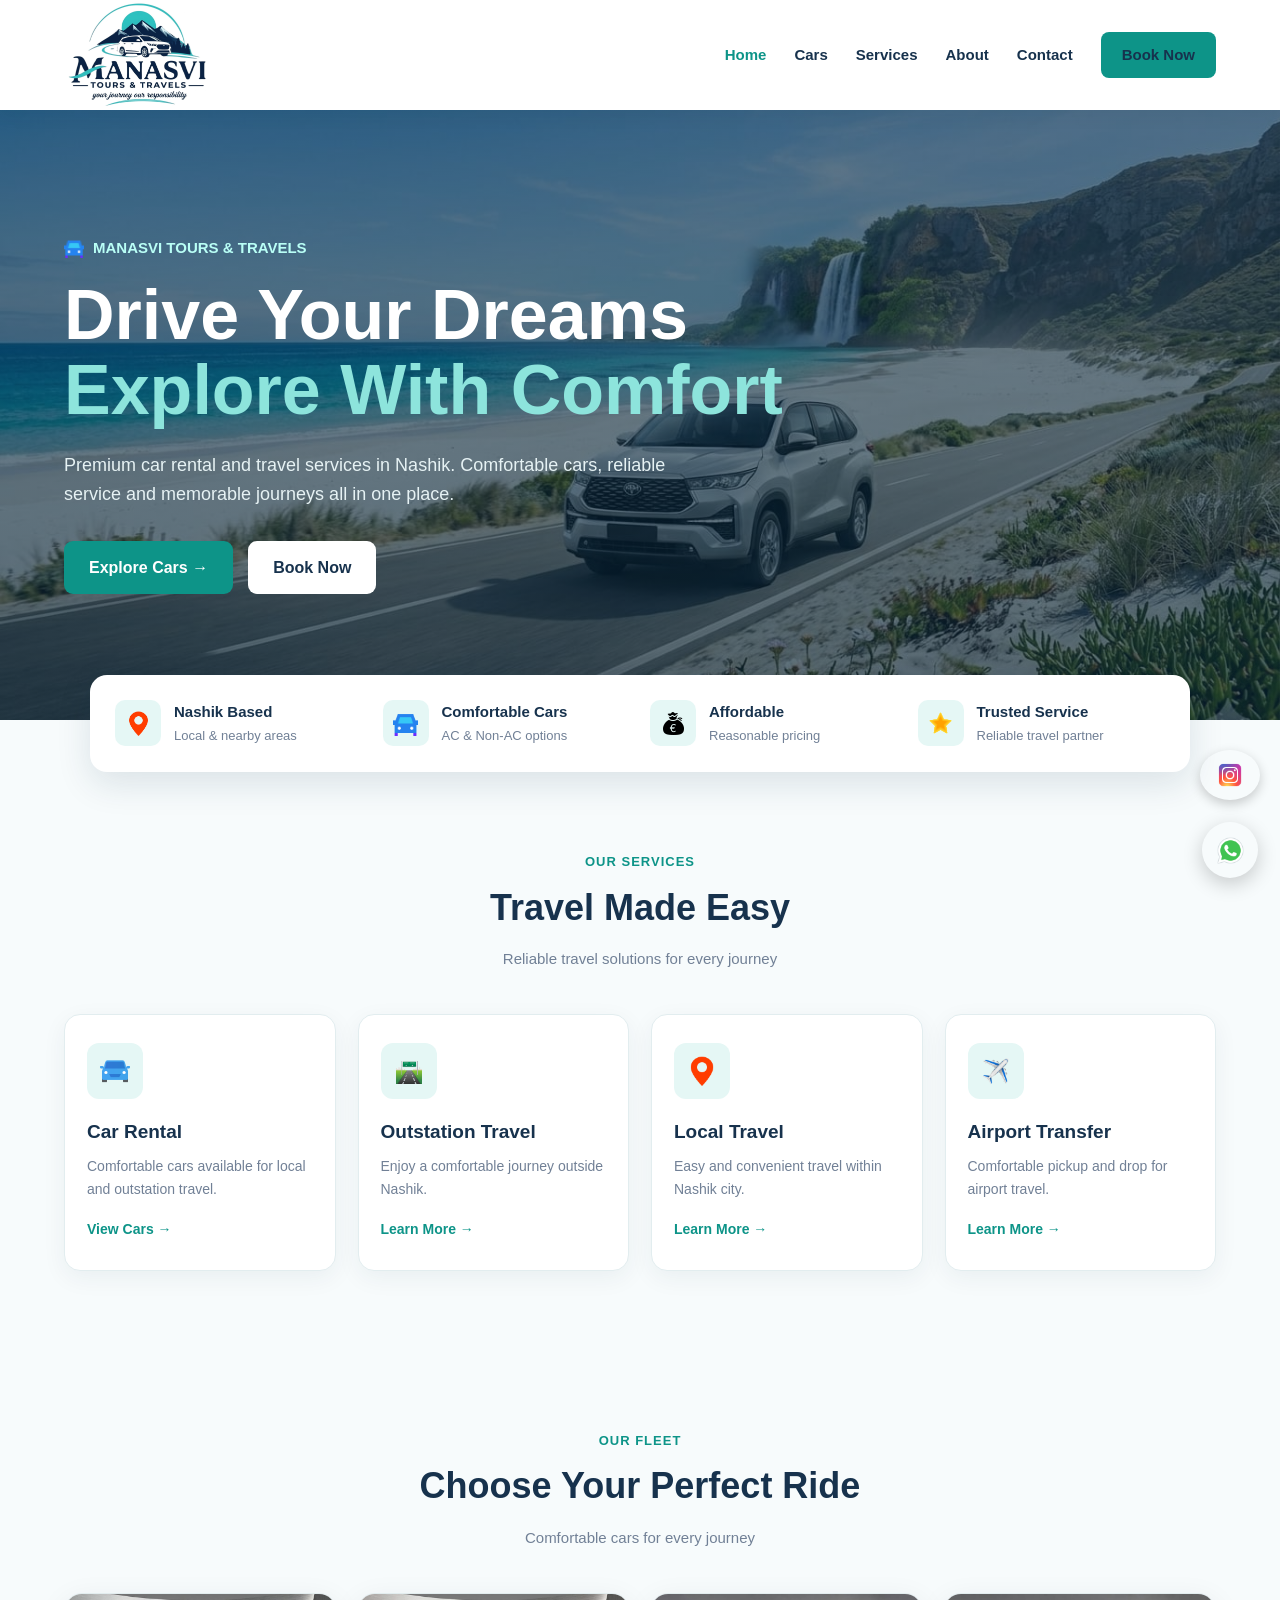
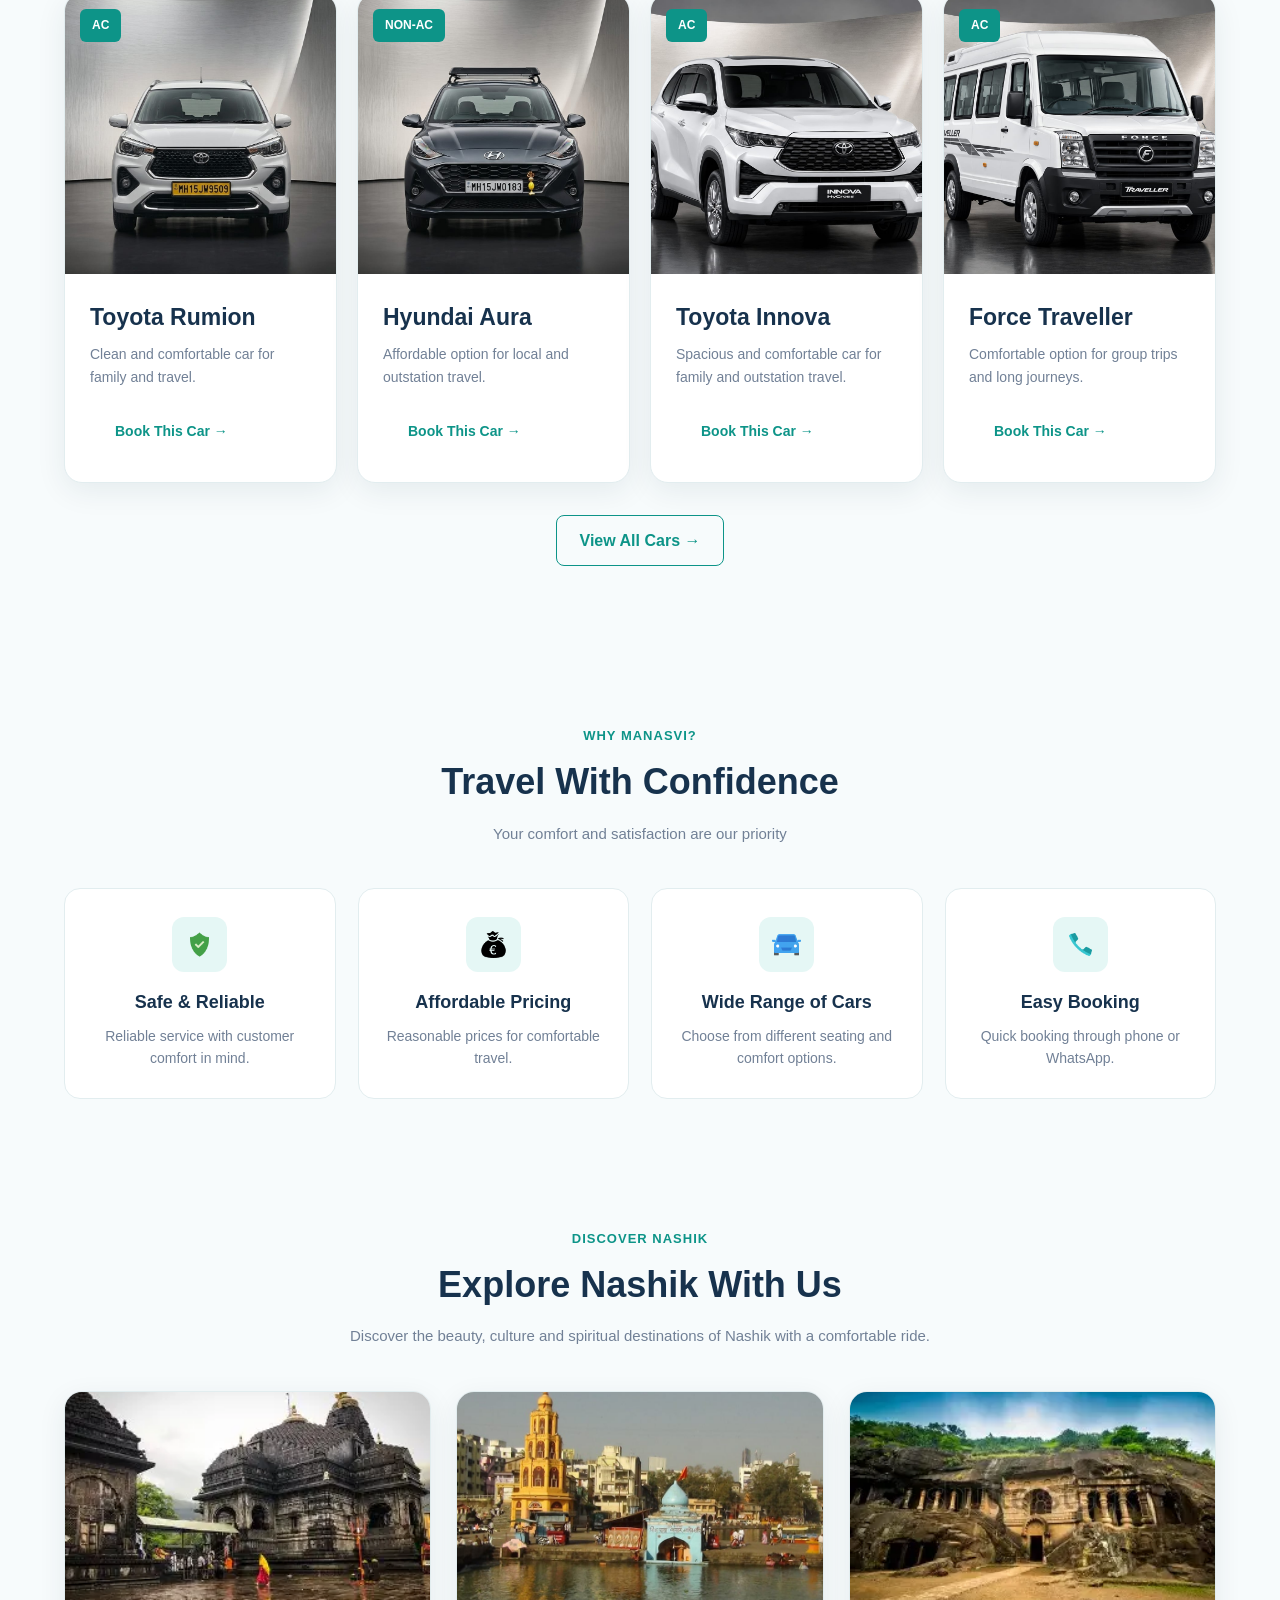
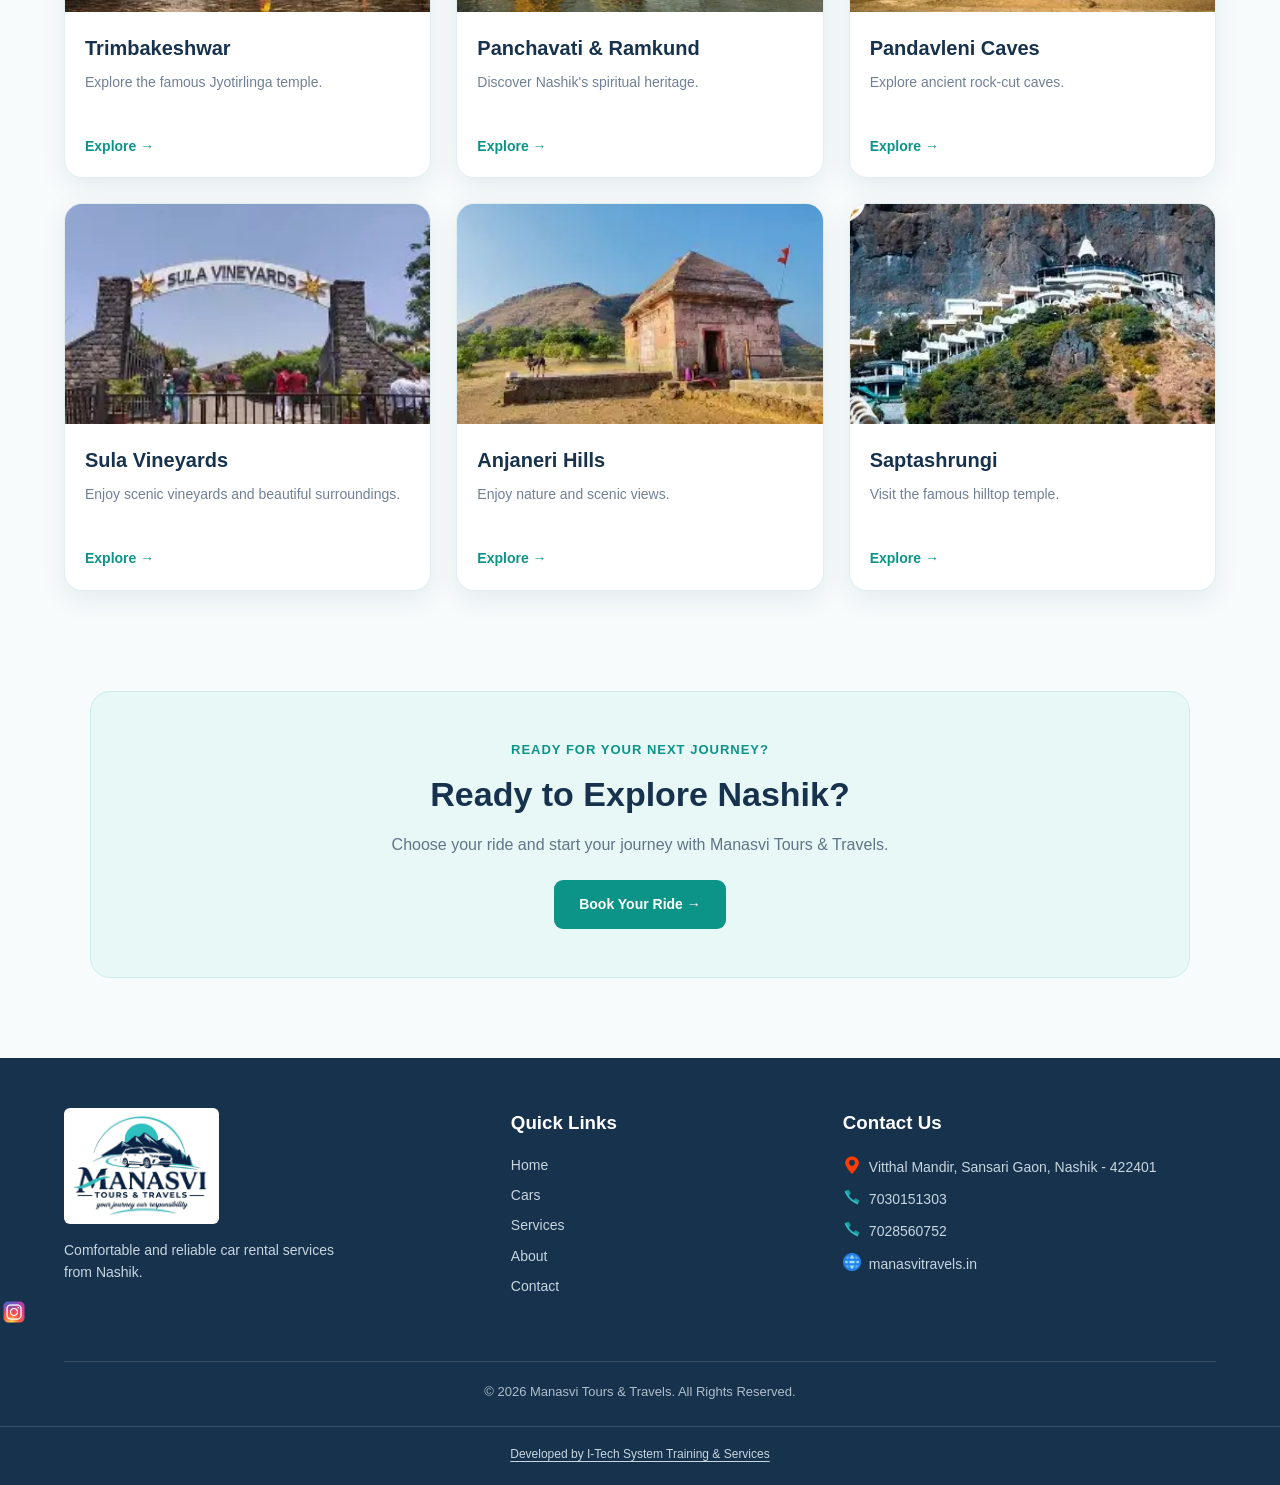
<file: index.html>
<!DOCTYPE html>
<html lang="en">


<head>
    <meta charset="UTF-8">
    <meta name="viewport" content="width=device-width, initial-scale=1.0">

    <title>Manasvi Tours & Travels | Car Rental in Nashik</title>

    <meta name="description"
        content="Manasvi Tours & Travels offers car rental in Nashik, Maharashtra. Book AC and Non-AC cars for local travel, outstation trips and sightseeing.">

    <meta name="keywords"
        content="Manasvi Tours and Travels, car rental in Nashik, taxi service Nashik, outstation cab Nashik, Nashik sightseeing taxi">

    <meta name="author" content="Manasvi Tours & Travels">
    <meta name="robots" content="index, follow">

    <!-- Canonical URL -->
    <link rel="canonical" href="https://manasvitravels.in/">

    <!-- Open Graph -->
    <meta property="og:type" content="website">
    <meta property="og:title" content="Manasvi Tours & Travels | Car Rental in Nashik">
    <meta property="og:description"
        content="Book reliable car rental services in Nashik for local travel, outstation trips and sightseeing.">
    <meta property="og:url" content="https://manasvitravels.in/">
    <meta property="og:site_name" content="Manasvi Tours & Travels">
    <meta property="og:image" content="https://manasvitravels.in/Images/NavBar%20logo.png">

    <!-- Twitter / X -->
    <meta name="twitter:card" content="summary_large_image">
    <meta name="twitter:title" content="Manasvi Tours & Travels | Car Rental in Nashik">
    <meta name="twitter:description"
        content="Reliable car rental services in Nashik for local travel and outstation trips.">
    <meta name="twitter:image" content="https://manasvitravels.in/Images/NavBar%20logo.png">

    <!-- Instagram -->
    <link rel="me" href="https://www.instagram.com/manasvi_travels70/">

    <!-- Favicon -->
    <link rel="icon" type="image/png" href="/Images/favicon.png">

    <!-- CSS -->
    <link rel="stylesheet" href="/Css/style.css">
    <link rel="stylesheet" href="/Css/responsive.css">
</head>

<body>

    <header class="navbar">

        <a href="index.html" class="logo">
            <img src="/Images/NavBar logo.png" alt="Manasvi Tours & Travels">
        </a>

        <button class="menu-toggle" type="button" aria-label="Toggle navigation" aria-expanded="false">
            <span></span>
            <span></span>
            <span></span>
        </button>

        <nav>
            <a href="index.html" class="active">Home</a>
            <a href="cars.html">Cars</a>
            <a href="services.html">Services</a>
            <a href="about.html">About</a>
            <a href="contact.html">Contact</a>
            <a href="booking.html" class="book-btn">Book Now</a>
        </nav>

    </header>


    <section class="hero">

        <div class="hero-content">

            <p class="small-title">
                <img src="/Images/Icons8/icons8-car-16.png" alt="car icon">
                MANASVI TOURS & TRAVELS
            </p>

            <h1>
                Drive Your Dreams
                <br>
                <span>Explore With Comfort</span>
            </h1>

            <p class="hero-description">
                Premium car rental and travel services in Nashik.
                Comfortable cars, reliable service and memorable journeys
                all in one place.
            </p>

            <div class="hero-buttons">

                <a href="cars.html" class="primary-btn">
                    Explore Cars →
                </a>

                <a href="booking.html" class="secondary-btn">
                    Book Now
                </a>

            </div>

        </div>

    </section>


    <section class="quick-features">

        <div class="quick-feature">
            <span>
                <img src="/Images/Icons8/location icon.png" alt="location icon">
            </span>

            <div>
                <h3>Nashik Based</h3>
                <p>Local & nearby areas</p>
            </div>
        </div>

        <div class="quick-feature">
            <span>
                <img src="/Images/Icons8/icons8-car-32.png" alt="car icon">
            </span>

            <div>
                <h3>Comfortable Cars</h3>
                <p>AC & Non-AC options</p>
            </div>
        </div>

        <div class="quick-feature">
            <span>
                <img src="/Images/Icons8/price.png" alt="price">
            </span>

            <div>
                <h3>Affordable</h3>
                <p>Reasonable pricing</p>
            </div>
        </div>

        <div class="quick-feature">
            <span>
                <img src="/Images/Icons8/star.png" alt="service">
            </span>

            <div>
                <h3>Trusted Service</h3>
                <p>Reliable travel partner</p>
            </div>
        </div>

    </section>


    <section class="services-home">

        <div class="section-title">

            <p>OUR SERVICES</p>

            <h2>Travel Made Easy</h2>

            <span>
                Reliable travel solutions for every journey
            </span>

        </div>


        <div class="service-home-container">

            <div class="service-home-card">

                <div class="service-home-icon">
                    <img src="/Images/Icons8/car.png" alt="car icon">
                </div>

                <h3>Car Rental</h3>

                <p>
                    Comfortable cars available for
                    local and outstation travel.
                </p>

                <a href="cars.html">
                    View Cars →
                </a>

            </div>


            <div class="service-home-card">

                <div class="service-home-icon">
                    <img src="/Images/Icons8/road.png" alt="road">
                </div>

                <h3>Outstation Travel</h3>

                <p>
                    Enjoy a comfortable journey
                    outside Nashik.
                </p>

                <a href="services.html">
                    Learn More →
                </a>

            </div>


            <div class="service-home-card">

                <div class="service-home-icon">
                    <img src="/Images/Icons8/location icon.png" alt="service">
                </div>

                <h3>Local Travel</h3>

                <p>
                    Easy and convenient travel
                    within Nashik city.
                </p>

                <a href="services.html">
                    Learn More →
                </a>

            </div>


            <div class="service-home-card">

                <div class="service-home-icon">
                    <img src="/Images/Icons8/aeroplane.png" alt="travel">
                </div>

                <h3>Airport Transfer</h3>

                <p>
                    Comfortable pickup and drop
                    for airport travel.
                </p>

                <a href="services.html">
                    Learn More →
                </a>

            </div>

        </div>

    </section>


    <section class="cars-section">

        <div class="section-title">

            <p>OUR FLEET</p>

            <h2>Choose Your Perfect Ride</h2>

            <span>
                Comfortable cars for every journey
            </span>

        </div>


        <div class="car-container">

            <div class="car-card">

                <div class="car-image">

                    <img src="/Images/Innova hycross.jpeg" alt="Toyota Rumion">

                    <span class="car-badge">
                        AC
                    </span>

                </div>

                <div class="car-info">

                    <h3>Toyota Rumion</h3>

                    <p>
                        Clean and comfortable car
                        for family and travel.
                    </p>

                    <a href="booking.html" class="secondary-btn book-car-btn" data-booking-name="Toyota Rumion"
                        data-booking-image="/Images/Innova hycross.jpeg" data-booking-type="AC">
                        Book This Car →
                    </a>

                </div>

            </div>


            <div class="car-card">

                <div class="car-image">

                    <img src="/Images/Hyundai Aura.jpeg" alt="Hyundai Aura">

                    <span class="car-badge">
                        NON-AC
                    </span>

                </div>

                <div class="car-info">

                    <h3>Hyundai Aura</h3>

                    <p>
                        Affordable option for
                        local and outstation travel.
                    </p>

                    <a href="booking.html" class="secondary-btn book-car-btn" data-booking-name="Hyundai Aura"
                        data-booking-image="/Images/Hyundai Aura.jpeg" data-booking-type="Non-AC">
                        Book This Car →
                    </a>

                </div>

            </div>


            <div class="car-card">

                <div class="car-image">

                    <img src="/Images/Toyota innova.jpeg" alt="Toyota Innova">

                    <span class="car-badge">
                        AC
                    </span>

                </div>

                <div class="car-info">

                    <h3>Toyota Innova</h3>

                    <p>
                        Spacious and comfortable car
                        for family and outstation travel.
                    </p>

                    <a href="booking.html" class="secondary-btn book-car-btn" data-booking-name="Toyota Innova"
                        data-booking-image="/Images/Toyota innova.jpeg" data-booking-type="AC">
                        Book This Car →
                    </a>

                </div>

            </div>


            <div class="car-card">

                <div class="car-image">

                    <img src="/Images/Taveller.jpeg" alt="Force Traveller">

                    <span class="car-badge">
                        AC
                    </span>

                </div>

                <div class="car-info">

                    <h3>Force Traveller</h3>

                    <p>
                        Comfortable option for
                        group trips and long journeys.
                    </p>

                    <a href="booking.html" class="secondary-btn book-car-btn" data-booking-name="Force Traveller"
                        data-booking-image="/Images/Taveller.jpeg" data-booking-type="AC">
                        Book This Car →
                    </a>

                </div>

            </div>

        </div>


        <div class="view-all-cars">

            <a href="cars.html">
                View All Cars →
            </a>

        </div>

    </section>


    <section class="why-us">

        <div class="section-title">

            <p>WHY MANASVI?</p>

            <h2>Travel With Confidence</h2>

            <span>
                Your comfort and satisfaction are our priority
            </span>

        </div>


        <div class="features">

            <div class="feature">

                <div class="feature-icon">
                    <img src="/Images/Icons8/safety.png" alt="safety">
                </div>

                <h3>Safe & Reliable</h3>

                <p>
                    Reliable service with
                    customer comfort in mind.
                </p>

            </div>


            <div class="feature">

                <div class="feature-icon">
                    <img src="/Images/Icons8/price.png" alt="pricing">
                </div>

                <h3>Affordable Pricing</h3>

                <p>
                    Reasonable prices for
                    comfortable travel.
                </p>

            </div>


            <div class="feature">

                <div class="feature-icon">
                    <img src="/Images/Icons8/car.png" alt="car icon">
                </div>

                <h3>Wide Range of Cars</h3>

                <p>
                    Choose from different
                    seating and comfort options.
                </p>

            </div>


            <div class="feature">

                <div class="feature-icon">
                    <img src="/Images/Icons8/phone icon.png" alt="booking">
                </div>

                <h3>Easy Booking</h3>

                <p>
                    Quick booking through
                    phone or WhatsApp.
                </p>

            </div>

        </div>

    </section>


    <section class="nashik-section">

        <div class="section-title">

            <p>DISCOVER NASHIK</p>

            <h2>Explore Nashik With Us</h2>

            <span>
                Discover the beauty, culture and spiritual destinations
                of Nashik with a comfortable ride.
            </span>

        </div>


        <div class="destination-container">

            <div class="destination-card">

                <img src="/Images/trimbakeshwar.webp" alt="Trimbakeshwar">

                <h3>Trimbakeshwar</h3>

                <p>
                    Explore the famous Jyotirlinga temple.
                </p>

                <a href="services.html">
                    Explore →
                </a>

            </div>


            <div class="destination-card">

                <img src="/Images/panchvati ramkund.webp" alt="Panchavati and Ramkund">

                <h3>Panchavati & Ramkund</h3>

                <p>
                    Discover Nashik's spiritual heritage.
                </p>

                <a href="services.html">
                    Explore →
                </a>

            </div>


            <div class="destination-card">

                <img src="/Images/pandav leni.webp" alt="Pandavleni Caves">

                <h3>Pandavleni Caves</h3>

                <p>
                    Explore ancient rock-cut caves.
                </p>

                <a href="services.html">
                    Explore →
                </a>

            </div>


            <div class="destination-card">

                <img src="/Images/sulawine.webp" alt="Sula Vineyards">

                <h3>Sula Vineyards</h3>

                <p>
                    Enjoy scenic vineyards and beautiful surroundings.
                </p>

                <a href="services.html">
                    Explore →
                </a>

            </div>


            <div class="destination-card">

                <img src="/Images/anjaneri hill.webp" alt="Anjaneri Hills">

                <h3>Anjaneri Hills</h3>

                <p>
                    Enjoy nature and scenic views.
                </p>

                <a href="services.html">
                    Explore →
                </a>

            </div>


            <div class="destination-card">

                <img src="/Images/saptshrungi temple.webp" alt="Saptashrungi">

                <h3>Saptashrungi</h3>

                <p>
                    Visit the famous hilltop temple.
                </p>

                <a href="services.html">
                    Explore →
                </a>

            </div>

        </div>

    </section>


    <section class="cta">

        <div>

            <p>READY FOR YOUR NEXT JOURNEY?</p>

            <h2>Ready to Explore Nashik?</h2>

            <span>
                Choose your ride and start your journey
                with Manasvi Tours & Travels.
            </span>

        </div>

        <a href="booking.html" class="book-btn">
            Book Your Ride →
        </a>

    </section>


    <footer>

        <div class="footer-content">

            <div class="footer-about">

                <img src="/Images/NavBar logo.png" alt="Manasvi Tours & Travels">

                <p>
                    Comfortable and reliable car rental
                    services from Nashik.
                </p>

            </div>


            <div class="footer-links">

                <h3>Quick Links</h3>

                <a href="index.html">Home</a>
                <a href="cars.html">Cars</a>
                <a href="services.html">Services</a>
                <a href="about.html">About</a>
                <a href="contact.html">Contact</a>

            </div>


            <div class="footer-contact">

                <h3>Contact Us</h3>

                <p>
                    <img src="/Images/Icons8/location icon.png" alt="location">
                    Vitthal Mandir, Sansari Gaon, Nashik - 422401
                </p>

                <p>
                    <img src="/Images/Icons8/phone icon.png" alt="contact">
                    7030151303
                </p>

                <p>
                    <img src="/Images/Icons8/phone icon.png" alt="contact">
                    7028560752
                </p>

                <p>
                    <img src="/Images/Icons8/earth.png" alt="website">
                    manasvitravels.in
                </p>

            </div>

        </div>

        <a href="https://www.instagram.com/manasvi_travels70?vrfl=MWUwMTBsY2VxaXRjcA%3D%3D" target="_blank"
            rel="noopener noreferrer">

            <img src="/Images/Icons8/instagram icon.png" alt="Instagram" width="28" height="28">

        </a>


        <div class="copyright">
            © 2026 Manasvi Tours & Travels.
            All Rights Reserved.
        </div>


        <div class="developer-credit">

            <a href="https://itechnasik.com/" target="_blank" rel="noopener noreferrer">
                Developed by I-Tech System
                Training &amp; Services
            </a>

        </div>

    </footer>



    <a href="https://wa.me/917030151303" target="_blank" class="whatsapp-btn">

        <img src="/Images/Icons8/Whatsapp icon.png" alt="whatsapp">

    </a>


    <script src="Js/script.js"></script>


    <!-- Instagram Floating Button -->
    <a href="https://www.instagram.com/manasvi_travels70/" class="instagram-float" target="_blank"
        rel="noopener noreferrer" aria-label="Visit our Instagram page">

        <img src="/Images/Icons8/instagram icon.png" alt="Instagram" width="30" height="30">
    </a>


</body>

</html>
</file>
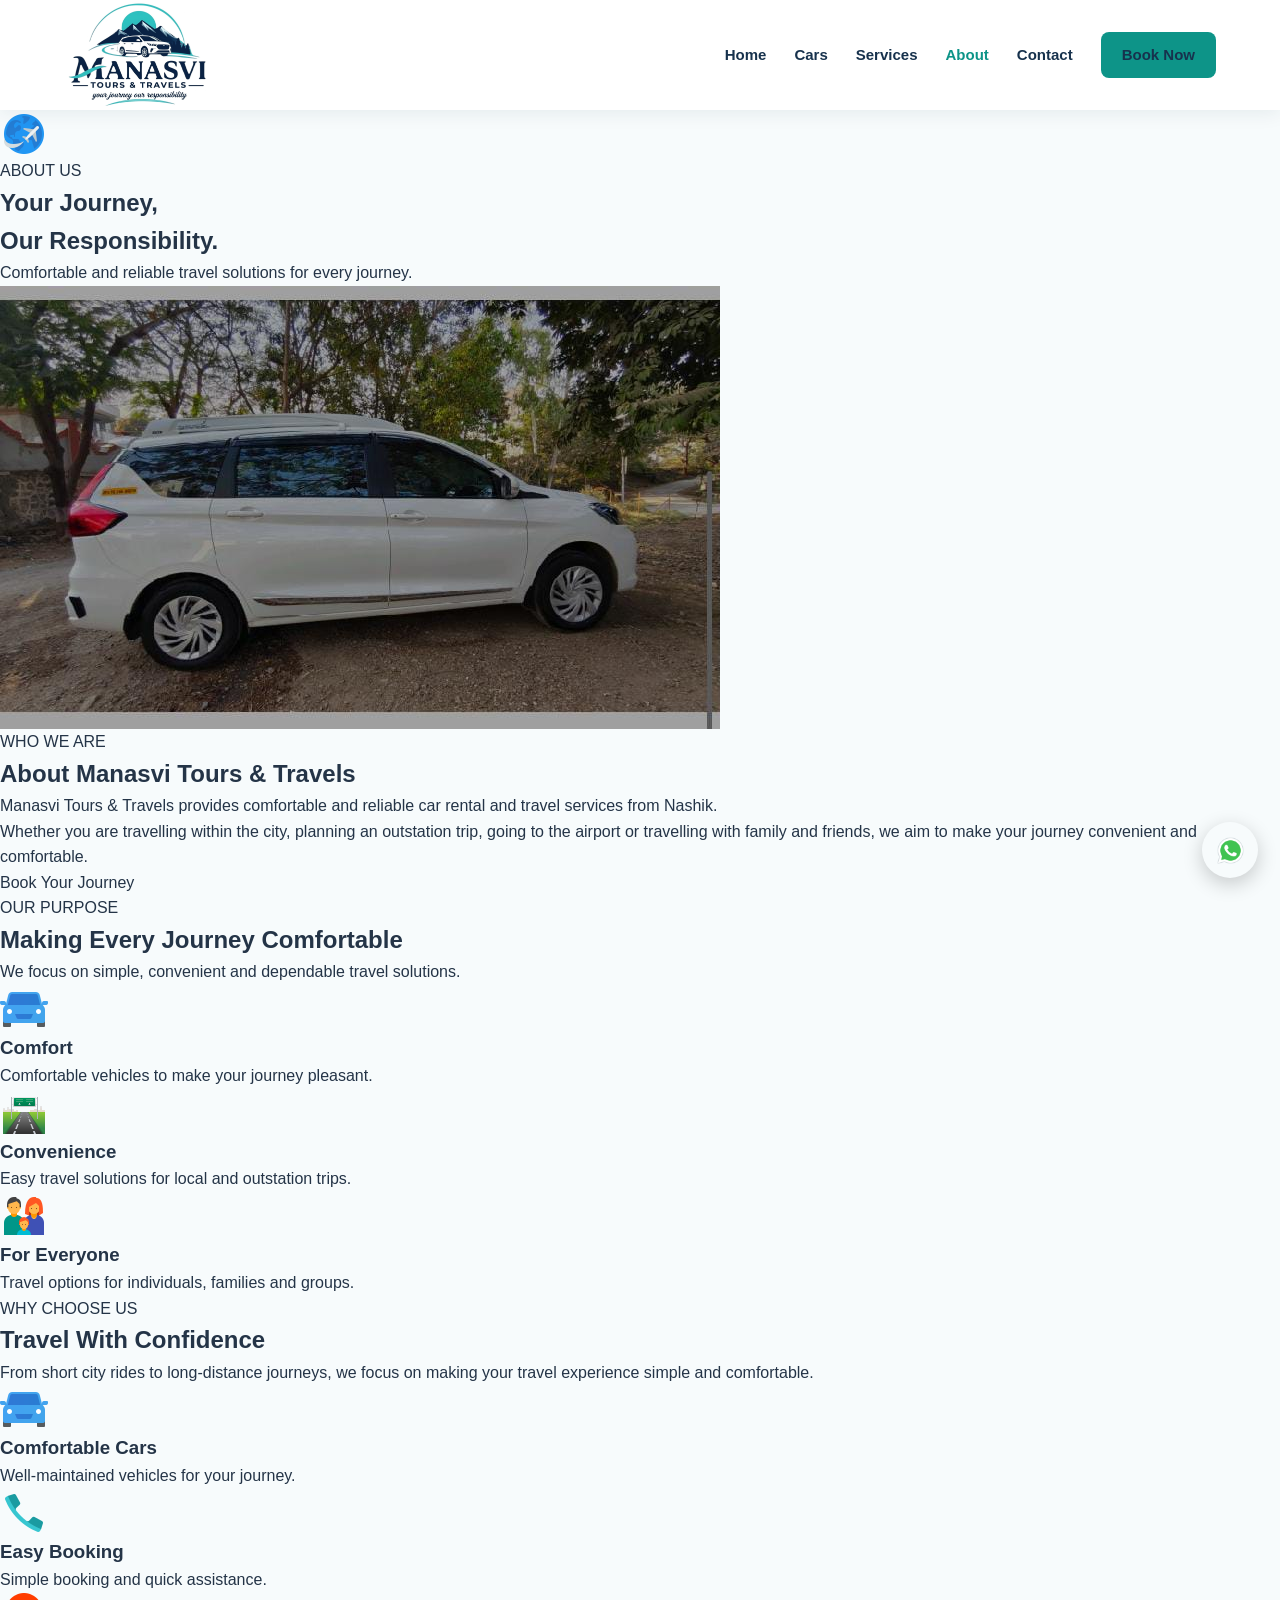
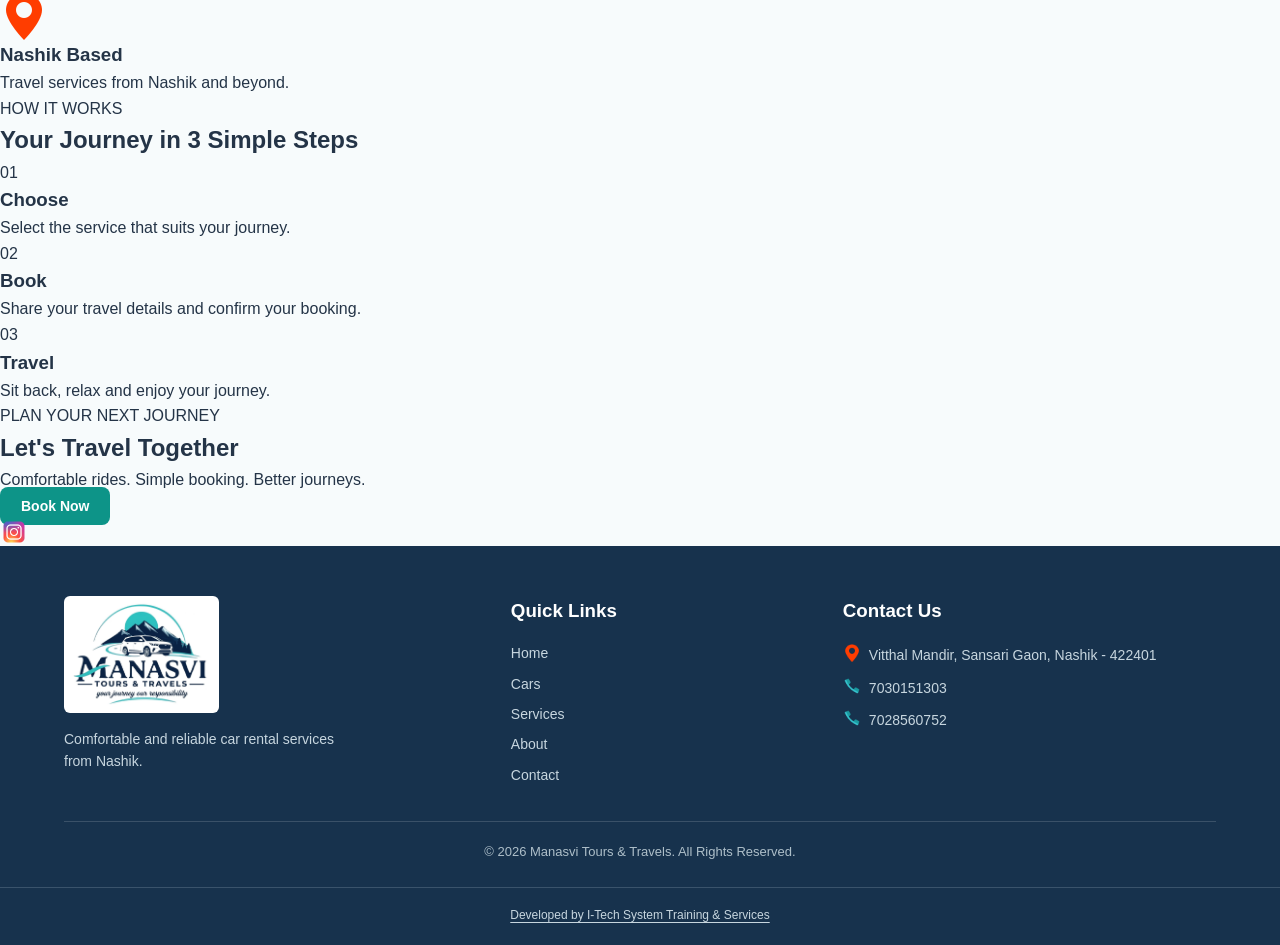
<file: about.html>
<!DOCTYPE html>
<html lang="en">


<title>About Us | Manasvi Tours & Travels Nashik</title>

<meta name="description"
    content="Learn about Manasvi Tours & Travels, a car rental and travel service serving Nashik, Maharashtra, with options for local and outstation journeys.">

<meta name="robots" content="index, follow">

<link rel="canonical"
    href="https://manasvitravels.in/about.html">


<!-- Open Graph -->
<meta property="og:type" content="website">
<meta property="og:title"
      content="Cars for Rent in Nashik | Manasvi Tours & Travels">
<meta property="og:description"
      content="Explore AC and Non-AC cars for local travel and outstation trips from Nashik.">
<meta property="og:url"
      content="https://manasvitravels.in/cars.html">
<meta property="og:site_name"
      content="Manasvi Tours & Travels">
<meta property="og:image"
      content="https://manasvitravels.in/Images/NavBar%20logo.png">

<!-- Twitter / X -->
<meta name="twitter:card" content="summary_large_image">
<meta name="twitter:title"
      content="Cars for Rent in Nashik | Manasvi Tours & Travels">
<meta name="twitter:description"
      content="Find cars for local and outstation travel from Nashik.">
<meta name="twitter:image"
      content="https://manasvitravels.in/Images/NavBar%20logo.png">

<!-- Instagram -->
<link rel="me"
      href="https://www.instagram.com/manasvi_travels70/">

<!-- Favicon -->
<link rel="icon" type="image/png" href="/Images/favicon.png">

<!-- CSS -->
<link rel="stylesheet" href="/Css/style.css">
<link rel="stylesheet" href="/Css/responsive.css">



<body>

    <header class="navbar">

        <a href="/index.html" class="logo">
            <img src="/Images/NavBar logo.png" alt="Manasvi Tours & Travels">
        </a>

        <button class="menu-toggle" type="button" aria-label="Toggle navigation" aria-expanded="false">
            <span></span>
            <span></span>
            <span></span>
        </button>

        <nav>
            <a href="index.html">Home</a>
            <a href="cars.html">Cars</a>
            <a href="services.html">Services</a>
            <a href="about.html" class="active">About</a>
            <a href="contact.html">Contact</a>
            <a href="booking.html" class="book-btn " data-booking-name="a Manasvi Tours & Travels booking">Book Now</a>
        </nav>

    </header>



    <section class="about-hero">

        <div class="about-hero-content">

            <p class="about-label">
                <img src="/Images/Icons8/Tour.png" alt="travel icon">
                ABOUT US
            </p>

            <h1>Your Journey,<br><span>Our Responsibility.</span></h1>

            <p>
                Comfortable and reliable travel solutions
                for every journey.
            </p>

        </div>

    </section>




    <section class="about-intro">

        <div class="about-image">

            <img src="/Images/car 1image.jpeg" alt="Manasvi Tours & Travels">

        </div>

        <div class="about-content">

            <p class="section-label">WHO WE ARE</p>

            <h2>About Manasvi Tours & Travels</h2>

            <p>
                Manasvi Tours & Travels provides comfortable and reliable
                car rental and travel services from Nashik.
            </p>

            <p>
                Whether you are travelling within the city, planning an
                outstation trip, going to the airport or travelling with
                family and friends, we aim to make your journey convenient
                and comfortable.
            </p>

            <a href="booking.html" class="about-btn " data-booking-name="a Manasvi Tours & Travels journey">
                Book Your Journey
            </a>

        </div>

    </section>



    <section class="mission-section">

        <div class="mission-heading">

            <p class="section-label">OUR PURPOSE</p>

            <h2>Making Every Journey Comfortable</h2>

            <span>
                We focus on simple, convenient and dependable travel solutions.
            </span>

        </div>


        <div class="mission-grid">

            <div class="mission-card">

                <div class="about-icon">
                    <img src="/Images/Icons8/car.png" alt="">
                </div>

                <h3>Comfort</h3>

                <p>
                    Comfortable vehicles to make your journey pleasant.
                </p>

            </div>


            <div class="mission-card">

                <div class="about-icon">
                    <img src="/Images/Icons8/road.png" alt="">
                </div>

                <h3>Convenience</h3>

                <p>
                    Easy travel solutions for local and outstation trips.
                </p>

            </div>


            <div class="mission-card">

                <div class="about-icon">
                    <img src="/Images/Icons8/Family icon.png" alt="family icon">
                </div>

                <h3>For Everyone</h3>

                <p>
                    Travel options for individuals, families and groups.
                </p>

            </div>

        </div>

    </section>



    <section class="about-why">

        <div class="why-content">

            <p class="section-label">WHY CHOOSE US</p>

            <h2>Travel With Confidence</h2>

            <p>
                From short city rides to long-distance journeys,
                we focus on making your travel experience simple
                and comfortable.
            </p>

        </div>


        <div class="why-list">

            <div class="why-item">

                <div class="about-small-icon">
                    <img src="/Images/Icons8/car.png" alt="car icon">
                </div>

                <div>
                    <h3>Comfortable Cars</h3>
                    <p>Well-maintained vehicles for your journey.</p>
                </div>

            </div>


            <div class="why-item">

                <div class="about-small-icon">
                    <img src="/Images/Icons8/phone icon.png" alt="phone icon">
                </div>

                <div>
                    <h3>Easy Booking</h3>
                    <p>Simple booking and quick assistance.</p>
                </div>

            </div>


            <div class="why-item">

                <div class="about-small-icon">
                    <img src="/Images/Icons8/location icon.png" alt="location icon">
                </div>

                <div>
                    <h3>Nashik Based</h3>
                    <p>Travel services from Nashik and beyond.</p>
                </div>

            </div>

        </div>

    </section>


    <section class="about-steps">

        <div class="steps-heading">

            <p class="section-label">HOW IT WORKS</p>

            <h2>Your Journey in 3 Simple Steps</h2>

        </div>


        <div class="steps-grid">

            <div class="step-card">

                <span>01</span>

                <h3>Choose</h3>

                <p>
                    Select the service that suits your journey.
                </p>

            </div>


            <div class="step-card">

                <span>02</span>

                <h3>Book</h3>

                <p>
                    Share your travel details and confirm your booking.
                </p>

            </div>


            <div class="step-card">

                <span>03</span>

                <h3>Travel</h3>

                <p>
                    Sit back, relax and enjoy your journey.
                </p>

            </div>

        </div>

    </section>


    <section class="about-cta">

        <p>PLAN YOUR NEXT JOURNEY</p>

        <h2>Let's Travel Together</h2>

        <span>
            Comfortable rides. Simple booking. Better journeys.
        </span>

        <br>

        <a href="booking.html" class="book-btn" data-booking-name="a Manasvi Tours & Travels booking">
            Book Now
        </a>

    </section>


    <a href="https://wa.me/917030151303" target="_blank" class="whatsapp-btn">

        <img src="/Images/Icons8/Whatsapp icon.png" alt="WhatsApp">

    </a>

    <a href="https://www.instagram.com/manasvi_travels70?vrfl=MWUwMTBsY2VxaXRjcA%3D%3D" target="_blank"
        rel="noopener noreferrer" aria-label="Visit our Instagram page">
        <img src="/Images/Icons8/instagram icon.png" alt="Instagram" width="28" height="28">
    </a>




    <footer>

        <div class="footer-content">

            <div class="footer-about">

                <img src="/Images/NavBar logo.png" alt="Manasvi Tours & Travels">

                <p>
                    Comfortable and reliable car rental services from Nashik.
                </p>

            </div>


            <div class="footer-links">

                <h3>Quick Links</h3>

                <a href="index.html">Home</a>
                <a href="cars.html">Cars</a>
                <a href="services.html">Services</a>
                <a href="about.html">About</a>
                <a href="contact.html">Contact</a>

            </div>


            <div class="footer-contact">

                <h3>Contact Us</h3>

                <p>
                    <img src="/Images/Icons8/location icon.png" alt="Location icon">
                    Vitthal Mandir, Sansari Gaon, Nashik - 422401
                </p>

                <p>
                    <img src="/Images/Icons8/phone icon.png" alt="phone icon">
                    7030151303
                </p>

                <p>
                    <img src="/Images/Icons8/phone icon.png" alt="phone icon">
                    7028560752
                </p>

            </div>

        </div>


        <div class="copyright">

            © 2026 Manasvi Tours & Travels. All Rights Reserved.

        </div>

        <div class="developer-credit">
            <a href="https://itechnasik.com/" target="_blank" rel="noopener noreferrer">Developed by I-Tech System
                Training &amp; Services</a>
        </div>

    </footer>

    <script src="/Js/script.js"></script>

</body>

</html>
</file>
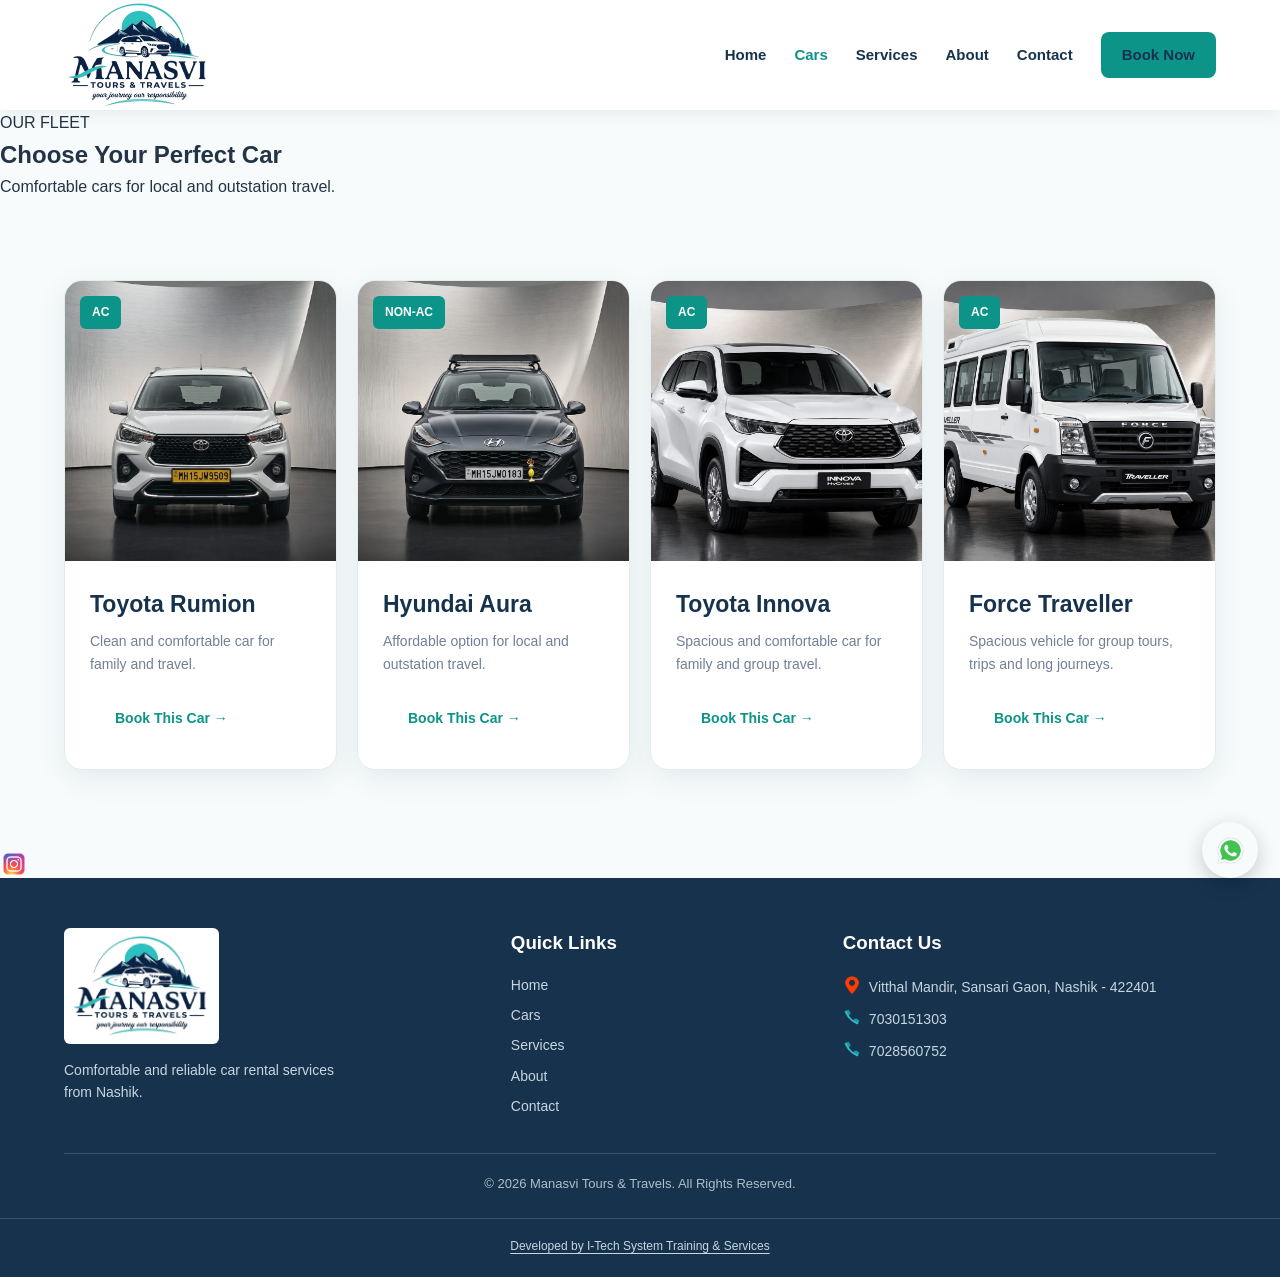
<file: cars.html>
<!DOCTYPE html>
<html lang="en">


<!-- SEO Title -->
<title>Cars for Rent in Nashik | Manasvi Tours & Travels</title>

<!-- SEO Description -->
<meta name="description"
    content="Explore car rental options in Nashik with Manasvi Tours & Travels. Choose AC and Non-AC cars for local travel, family trips, sightseeing and outstation journeys.">

<!-- SEO Keywords -->
<meta name="keywords"
    content="cars for rent in Nashik, car rental Nashik, AC car rental Nashik, Non-AC car rental Nashik, outstation cab Nashik">

<!-- Search Engine Indexing -->
<meta name="robots" content="index, follow">

<!-- Canonical URL -->
<link rel="canonical"
    href="https://manasvitravels.in/cars.html">

<!-- Open Graph -->
<meta property="og:type" content="website">
<meta property="og:title"
    content="Cars for Rent in Nashik | Manasvi Tours & Travels">
<meta property="og:description"
    content="Choose comfortable cars for local travel and outstation journeys from Nashik.">
<meta property="og:url"
    content="https://manasvitravels.in/cars.html">
<meta property="og:site_name" content="Manasvi Tours & Travels">
<meta property="og:image"
    content="https://manasvitravels.in/Images/NavBar%20logo.png">

   

<!-- Twitter / X -->
<meta name="twitter:card" content="summary_large_image">
<meta name="twitter:title"
      content="Cars for Rent in Nashik | Manasvi Tours & Travels">
<meta name="twitter:description"
      content="Find cars for local and outstation travel from Nashik.">
<meta name="twitter:image"
      content="https://manasvitravels.in/Images/NavBar%20logo.png">

<!-- Instagram -->
<link rel="me"
      href="https://www.instagram.com/manasvi_travels70/">
<!-- Favicon -->
<link rel="icon" type="image/png" href="/Images/favicon.png">

<!-- CSS -->
<link rel="stylesheet" href="/Css/style.css">
<link rel="stylesheet" href="/Css/responsive.css">


<body>

    <header class="navbar">

        <a href="/index.html" class="logo">
            <img src="/Images/NavBar logo.png" alt="Manasvi Tours & Travels">
        </a>

        <button class="menu-toggle" type="button" aria-label="Toggle navigation" aria-expanded="false">
            <span></span>
            <span></span>
            <span></span>
        </button>

        <nav>
            <a href="index.html">Home</a>
            <a href="cars.html" class="active">Cars</a>
            <a href="services.html">Services</a>
            <a href="about.html">About</a>
            <a href="contact.html">Contact</a>
            <a href="booking.html" class="book-btn " data-booking-name="a Manasvi Tours & Travels booking">Book Now</a>
        </nav>

    </header>


    <section class="page-hero">

        <div class="page-hero-content">


            <p>

                OUR FLEET
            </p>

            <h1>Choose Your Perfect Car</h1>

            <span>
                Comfortable cars for local and outstation travel.
            </span>

        </div>

    </section>


    <section class="cars-section">

        <div class="car-container">

            <div class="car-card">

                <div class="car-image">

                    <img src="/Images/Innova hycross.jpeg" alt="AC Car">

                    <span class="car-badge">AC</span>

                </div>

                <div class="car-info">

                    <h3>Toyota Rumion</h3>

                    <p>
                        Clean and comfortable car for family and travel.
                    </p>

                    <a href="booking.html" class="secondary-btn book-car-btn" data-booking-name="Toyota Rumion"
                        data-booking-image="/Images/Innova hycross.jpeg" data-booking-type="AC">
                        Book This Car →
                    </a>

                </div>

            </div>


            <div class="car-card">

                <div class="car-image">

                    <img src="/Images/Hyundai Aura.jpeg" alt="Non AC Car">

                    <span class="car-badge">NON-AC</span>

                </div>

                <div class="car-info">

                    <h3> Hyundai Aura</h3>

                    <p>
                        Affordable option for local and outstation travel.
                    </p>

                    <a href="booking.html" class="secondary-btn book-car-btn" data-booking-name="Hyundai Aura"
                        data-booking-image="/Images/Hyundai Aura.jpeg" data-booking-type="Non-AC">
                        Book This Car →
                    </a>

                </div>

            </div>


            <div class="car-card">

                <div class="car-image">

                    <img src="/Images/Toyota innova.jpeg" alt="Toyota Innova">

                    <span class="car-badge">AC</span>

                </div>

                <div class="car-info">

                    <h3>Toyota Innova</h3>

                    <p>
                        Spacious and comfortable car for family and group travel.
                    </p>

                    <a href="booking.html" class="secondary-btn book-car-btn" data-booking-name="Toyota Innova"
                        data-booking-image="/Images/Toyota innova.jpeg" data-booking-type="AC">
                        Book This Car →
                    </a>

                </div>

            </div>


            <div class="car-card">

                <div class="car-image">

                    <img src="/Images/Taveller.jpeg" alt="Force Traveller">

                    <span class="car-badge">AC</span>

                </div>

                <div class="car-info">

                    <h3>Force Traveller</h3>

                    <p>
                        Spacious vehicle for group tours, trips and long journeys.
                    </p>

                    <a href="booking.html" class="secondary-btn book-car-btn" data-booking-name="Force Traveller"
                        data-booking-image="/Images/Taveller.jpeg" data-booking-type="AC">
                        Book This Car →
                    </a>

                </div>

            </div>

        </div>

    </section>


    <a href="https://wa.me/917030151303" class="whatsapp-btn" target="_blank">

        <img src="/Images/Icons8/Whatsapp icon.png" alt="WhatsApp">

    </a>

    <a href="https://www.instagram.com/manasvi_travels70?vrfl=MWUwMTBsY2VxaXRjcA%3D%3D" target="_blank" rel="noopener noreferrer"
        aria-label="Visit our Instagram page">
        <img src="/Images/Icons8/instagram icon.png" alt="Instagram" width="28" height="28">
    </a>



    <footer>

        <div class="footer-content">


            <div class="footer-about">

                <img src="/Images/NavBar logo.png" alt="Manasvi Tours & Travels">

                <p>
                    Comfortable and reliable car rental services from Nashik.
                </p>

            </div>


            <div class="footer-links">

                <h3>Quick Links</h3>

                <a href="/index.html">Home</a>

                <a href="cars.html">Cars</a>

                <a href="services.html">Services</a>

                <a href="about.html">About</a>

                <a href="contact.html">Contact</a>

            </div>


            <div class="footer-contact">

                <h3>Contact Us</h3>

                <p>
                    <img src="/Images/Icons8/location icon.png" alt="Location">
                    Vitthal Mandir, Sansari Gaon, Nashik - 422401
                </p>

                <p>
                    <img src="/Images/Icons8/phone icon.png" alt="Phone">
                    7030151303
                </p>

                <p>
                    <img src="/Images/Icons8/phone icon.png" alt="Phone">
                    7028560752
                </p>

            </div>


        </div>


        <div class="copyright">

            © 2026 Manasvi Tours & Travels. All Rights Reserved.

        </div>

        <div class="developer-credit">
            <a href="https://itechnasik.com/" target="_blank" rel="noopener noreferrer">Developed by I-Tech System
                Training &amp; Services</a>
        </div>

    </footer>

    <script src="/Js/script.js"></script>


    <script src="/Js/cars.js"></script>

</body>

</html>
</file>
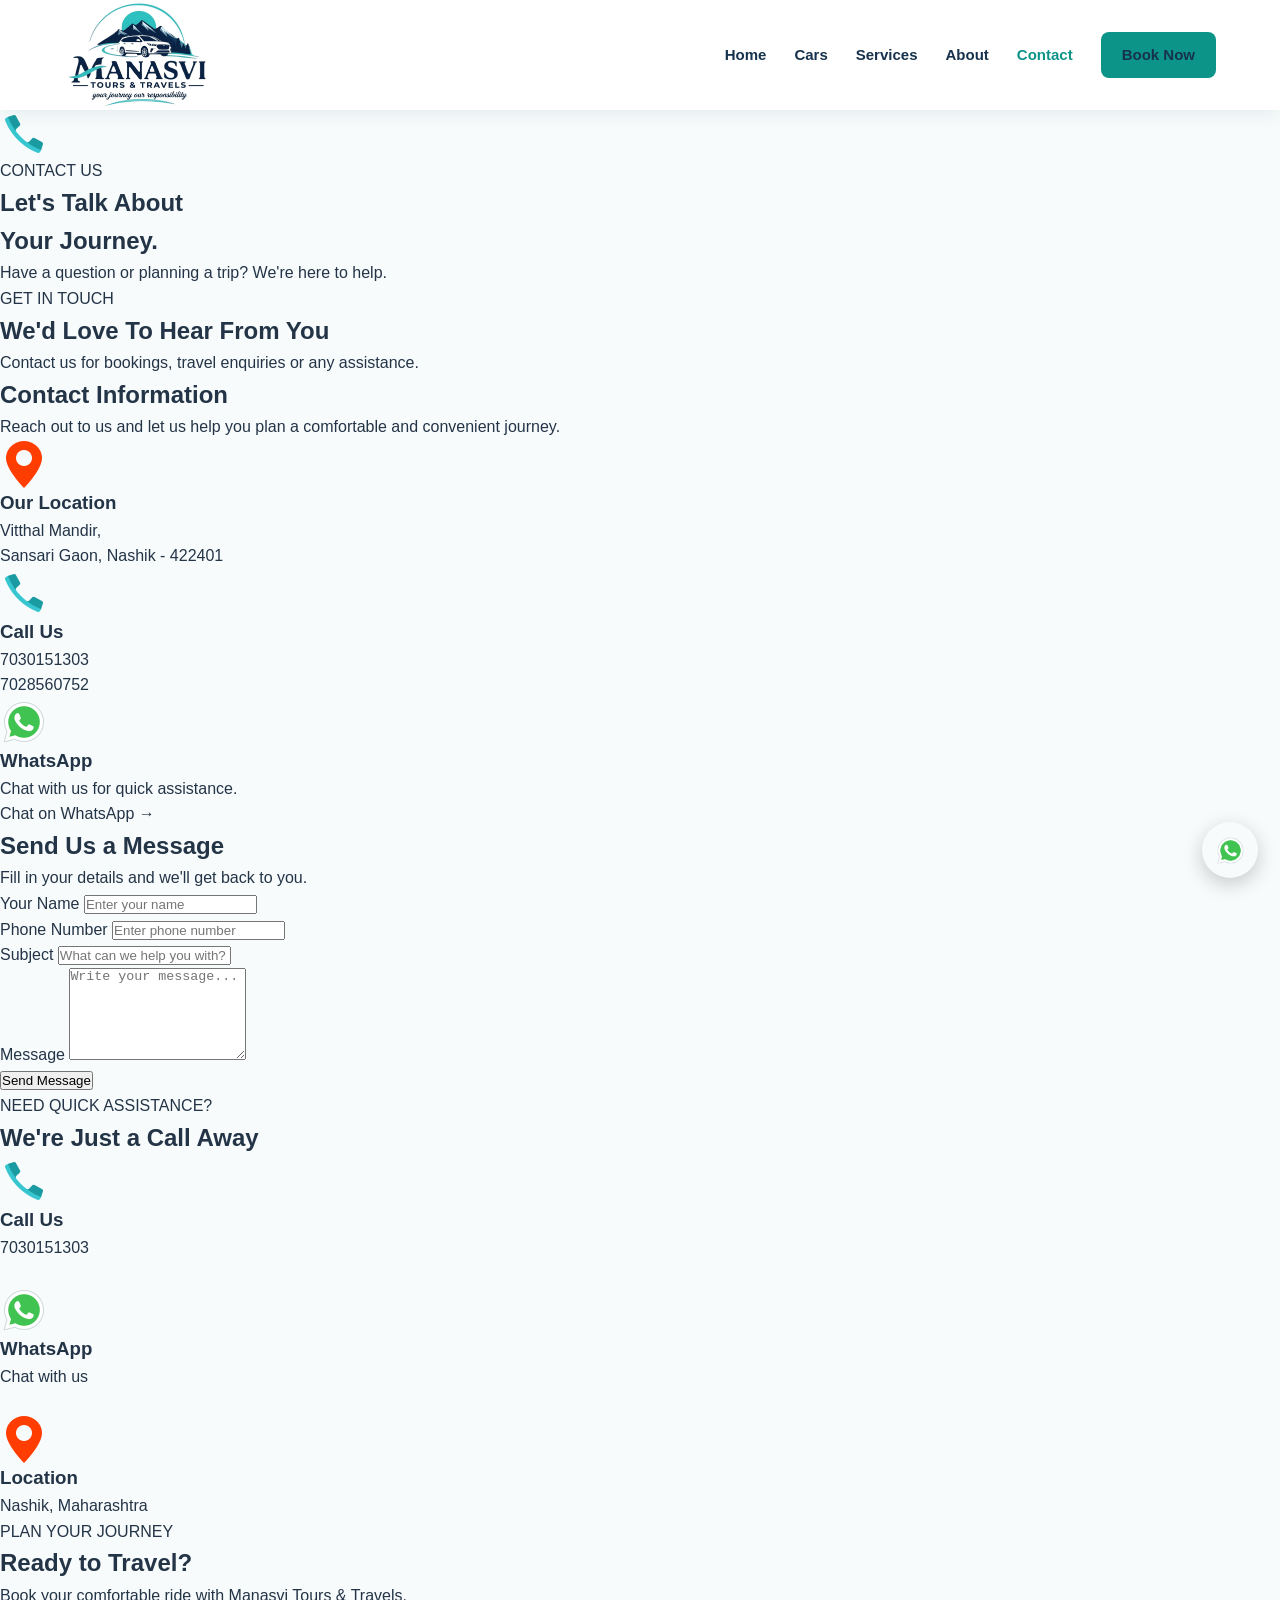
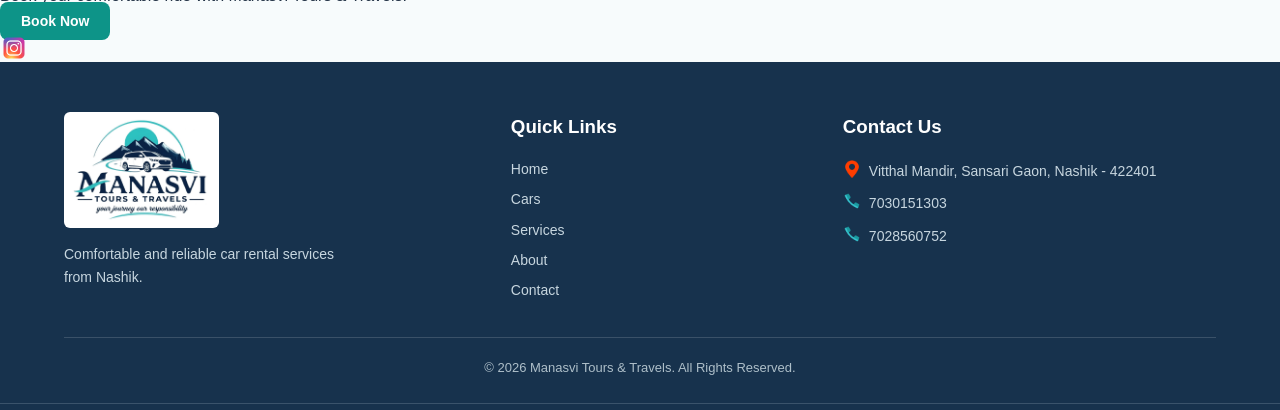
<file: contact.html>
<!DOCTYPE html>
<html lang="en">


<!-- SEO Title -->
<title>Contact Us | Manasvi Tours & Travels Nashik</title>

<!-- SEO Description -->
<meta name="description"
    content="Contact Manasvi Tours & Travels in Nashik, Maharashtra, to enquire about car rentals, local sightseeing, AC and Non-AC cars, and outstation trips.">

<!-- Search Engine Indexing -->
<meta name="robots" content="index, follow">

<!-- Canonical URL -->
<link rel="canonical"
      href="https://manasvitravels.in/contact.html">

<!-- Open Graph -->
<meta property="og:type" content="website">
<meta property="og:title"
    content="Contact Manasvi Tours & Travels">
<meta property="og:description"
    content="Get in touch with Manasvi Tours & Travels for car rental and travel enquiries in Nashik.">
<meta property="og:url"
    content="https://manasvitravels.in/pages/contact.html">
<meta property="og:site_name" content="Manasvi Tours & Travels">
<meta property="og:image"
    content="https://manasvitravels.in/Images/NavBar%20logo.png">

    
<!-- Twitter / X -->
<meta name="twitter:card" content="summary_large_image">
<meta name="twitter:title"
      content="Cars for Rent in Nashik | Manasvi Tours & Travels">
<meta name="twitter:description"
      content="Find cars for local and outstation travel from Nashik.">
<meta name="twitter:image"
      content="https://manasvitravels.in/Images/NavBar%20logo.png">

<!-- Instagram -->
<link rel="me"
      href="https://www.instagram.com/manasvi_travels70/">

<!-- Favicon -->
<link rel="icon" type="image/png" href="/Images/favicon.png">

<!-- CSS -->
<link rel="stylesheet" href="/Css/style.css">
<link rel="stylesheet" href="/Css/responsive.css">


<body>

    <header class="navbar">

        <a href="/index.html" class="logo">
            <img src="/Images/NavBar logo.png" alt="Manasvi Tours & Travels">
        </a>

        <button class="menu-toggle" type="button" aria-label="Toggle navigation" aria-expanded="false">
            <span></span>
            <span></span>
            <span></span>
        </button>

        <nav>
            <a href="index.html">Home</a>
            <a href="cars.html">Cars</a>
            <a href="services.html">Services</a>
            <a href="about.html">About</a>
            <a href="contact.html" class="active">Contact</a>
            <a href="booking.html" class="book-btn " data-booking-name="a Manasvi Tours & Travels booking">Book Now</a>
        </nav>

    </header>


    <!-- HERO -->

    <section class="contact-hero">

        <div class="contact-hero-content">

            <p>
                <img src="/Images/Icons8/phone icon.png" alt="">
                CONTACT US
            </p>

            <h1>Let's Talk About<br><span>Your Journey.</span></h1>

            <span>
                Have a question or planning a trip? We're here to help.
            </span>

        </div>

    </section>


    <!-- CONTACT SECTION -->

    <section class="contact-section">

        <div class="contact-heading">

            <p>GET IN TOUCH</p>

            <h2>We'd Love To Hear From You</h2>

            <span>
                Contact us for bookings, travel enquiries or any assistance.
            </span>

        </div>


        <div class="contact-container">



            <div class="contact-info">

                <h2>Contact Information</h2>

                <p class="info-text">
                    Reach out to us and let us help you plan
                    a comfortable and convenient journey.
                </p>


                <div class="contact-info-card">

                    <div class="contact-icon">
                        <img src="/Images/Icons8/location icon.png" alt="">
                    </div>

                    <div>
                        <h3>Our Location</h3>
                        <p>
                            Vitthal Mandir,<br>
                            Sansari Gaon, Nashik - 422401
                        </p>
                    </div>

                </div>


                <div class="contact-info-card">

                    <div class="contact-icon">
                        <img src="/Images/Icons8/phone icon.png" alt="">
                    </div>

                    <div>
                        <h3>Call Us</h3>
                        <p>7030151303</p>
                        <p>7028560752</p>
                    </div>

                </div>


                <div class="contact-info-card">

                    <div class="contact-icon">
                        <img src="/Images/Icons8/Whatsapp icon.png" alt="">
                    </div>

                    <div>
                        <h3>WhatsApp</h3>
                        <p>Chat with us for quick assistance.</p>

                        <a href="https://wa.me/917030151303" target="_blank">
                            Chat on WhatsApp →
                        </a>
                    </div>

                </div>

            </div>


            <!-- CONTACT FORM -->

            <div class="contact-form-box">

                <h2>Send Us a Message</h2>

                <p>
                    Fill in your details and we'll get back to you.
                </p>


                <form id="contactForm">

                    <div class="form-row">

                        <div class="form-group">

                            <label for="name">Your Name</label>

                            <input type="text" id="name" placeholder="Enter your name" required>

                        </div>


                        <div class="form-group">

                            <label for="phone">Phone Number</label>

                            <input type="tel" id="phone" placeholder="Enter phone number" required>

                        </div>

                    </div>


                    <div class="form-group">

                        <label for="subject">Subject</label>

                        <input type="text" id="subject" placeholder="What can we help you with?" required>

                    </div>


                    <div class="form-group">

                        <label for="message">Message</label>

                        <textarea id="message" rows="6" placeholder="Write your message..." required></textarea>

                    </div>


                    <button type="submit">
                        Send Message
                    </button>

                </form>

            </div>

        </div>

    </section>



    <section class="quick-contact">

        <div class="quick-heading">

            <p>NEED QUICK ASSISTANCE?</p>

            <h2>We're Just a Call Away</h2>

        </div>


        <div class="quick-contact-grid">

            <a href="tel:7030151303" class="quick-card">

                <div class="quick-icon">
                    <img src="/Images/Icons8/phone icon.png" alt="">
                </div>

                <div>
                    <h3>Call Us</h3>
                    <p>7030151303</p>
                </div>

            </a>


            <a href="https://wa.me/917030151303" target="_blank" class="quick-card">

                <div class="quick-icon">
                    <img src="/Images/Icons8/Whatsapp icon.png" alt="whatsapp-btn">
                </div>

                <div>
                    <h3>WhatsApp</h3>
                    <p>Chat with us</p>
                </div>

            </a>


            <div class="quick-card">

                <div class="quick-icon">
                    <img src="/Images/Icons8/location icon.png" alt="">
                </div>

                <div>
                    <h3>Location</h3>
                    <p>Nashik, Maharashtra</p>
                </div>

            </div>

        </div>

    </section>


    <section class="contact-cta">

        <p>PLAN YOUR JOURNEY</p>

        <h2>Ready to Travel?</h2>

        <span>
            Book your comfortable ride with Manasvi Tours & Travels.
        </span>

        <br>

        <a href="booking.html" class="book-btn" data-booking-name="a Manasvi Tours & Travels ride">
            Book Now
        </a>

    </section>


    <!-- WHATSAPP -->

    <a href="https://wa.me/917030151303" target="_blank" class="whatsapp-btn">

        <img src="/Images/Icons8/Whatsapp icon.png" alt="WhatsApp">

    </a>

    <a href="https://www.instagram.com/manasvi_travels70?vrfl=MWUwMTBsY2VxaXRjcA%3D%3D" target="_blank"
        rel="noopener noreferrer" aria-label="Visit our Instagram page">
        <img src="/Images/Icons8/instagram icon.png" alt="Instagram" width="28" height="28">
    </a>



    <!-- FOOTER -->

    <footer>

        <div class="footer-content">

            <div class="footer-about">

                <img src="/Images/NavBar logo.png" alt="Manasvi Tours & Travels">

                <p>
                    Comfortable and reliable car rental services from Nashik.
                </p>

            </div>


            <div class="footer-links">

                <h3>Quick Links</h3>

                <a href="/index.html">Home</a>
                <a href="cars.html">Cars</a>
                <a href="services.html">Services</a>
                <a href="about.html">About</a>
                <a href="contact.html">Contact</a>

            </div>


            <div class="footer-contact">

                <h3>Contact Us</h3>

                <p>
                    <img src="/Images/Icons8/location icon.png" alt="">
                    Vitthal Mandir, Sansari Gaon, Nashik - 422401
                </p>

                <p>
                    <img src="/Images/Icons8/phone icon.png" alt="">
                    7030151303
                </p>

                <p>
                    <img src="/Images/Icons8/phone icon.png" alt="">
                    7028560752
                </p>

            </div>

        </div>


        <div class="copyright">

            © 2026 Manasvi Tours & Travels. All Rights Reserved.

        </div>

        <div class="developer-credit">
            <a href="https://itechnasik.com/" target="_blank" rel="noopener noreferrer">Developed by I-Tech System
                Training &amp; Services</a>
        </div>

    </footer>

    <script src="/Js/script.js"></script>


    <script>

        document.getElementById("contactForm").addEventListener("submit", function (event) {

            event.preventDefault();

            alert("Thank you! Your message has been received.");

            this.reset();

        });

    </script>

</body>

</html>
</file>
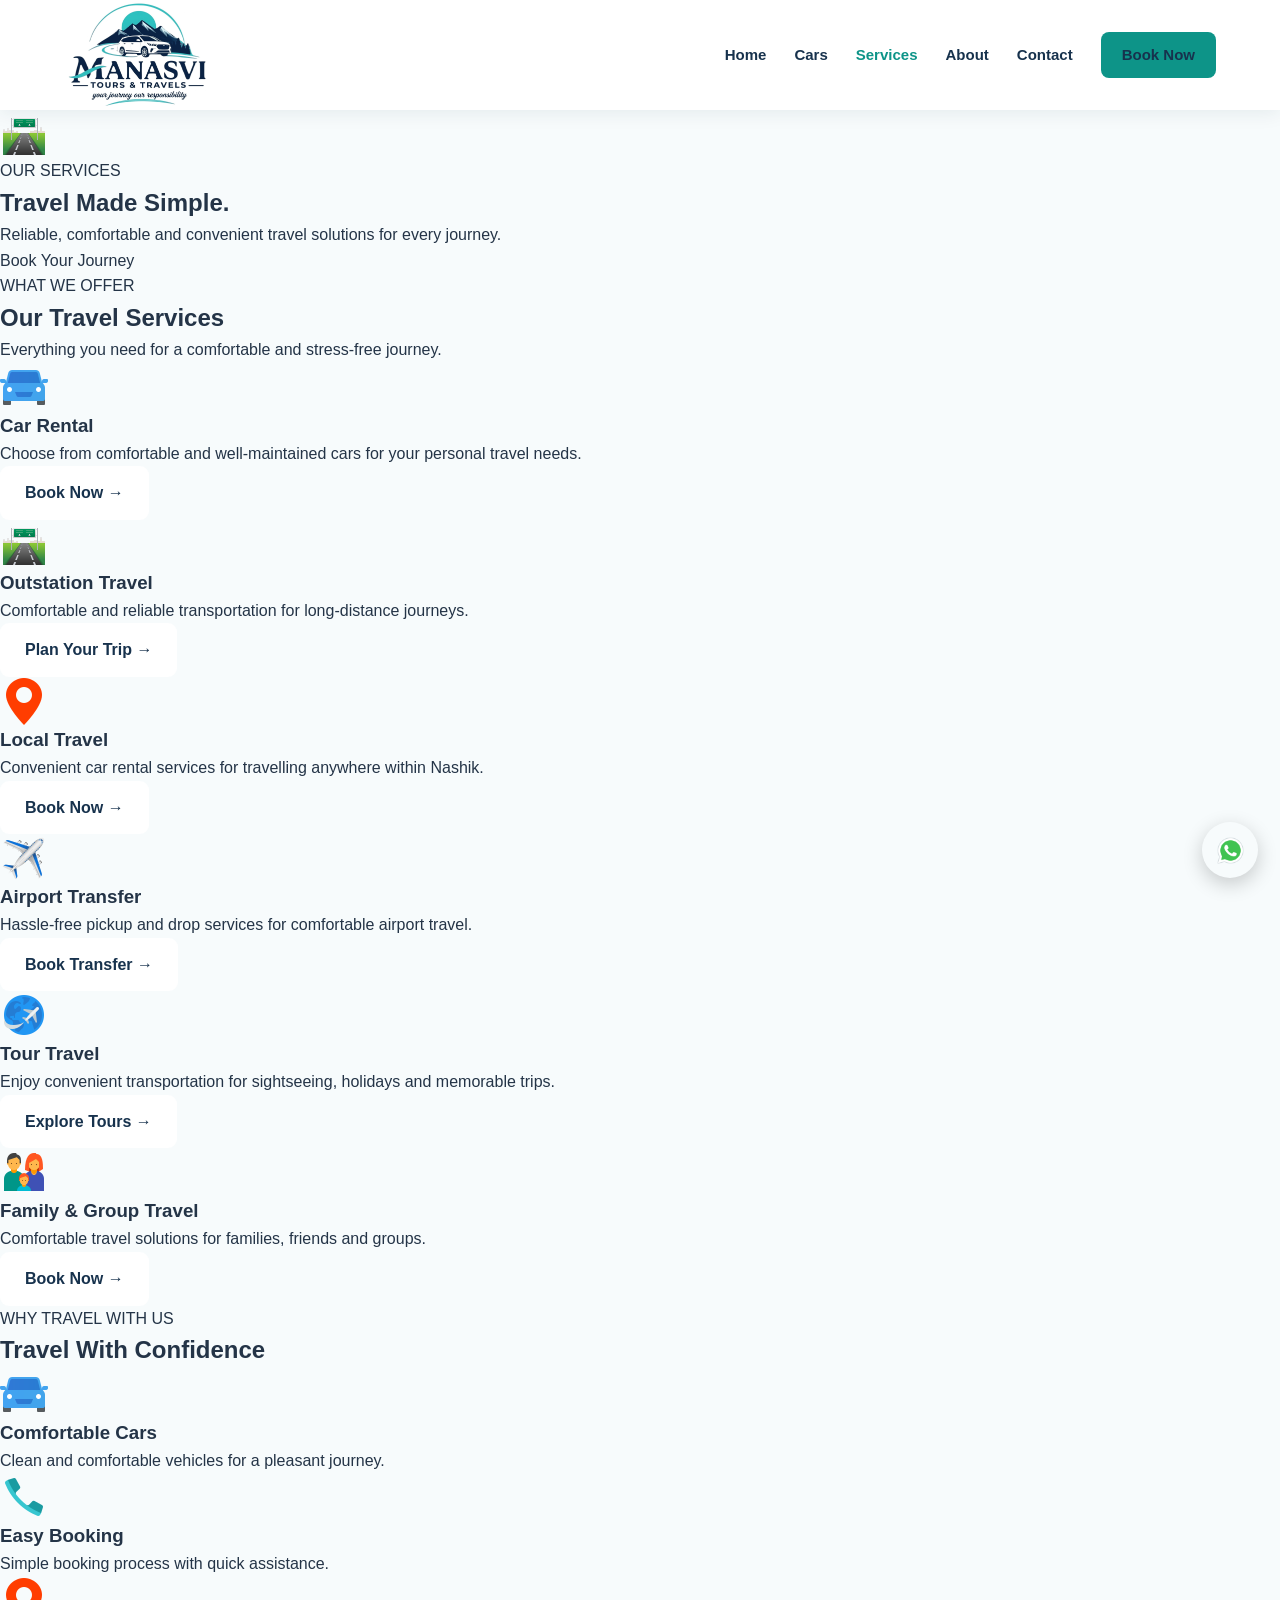
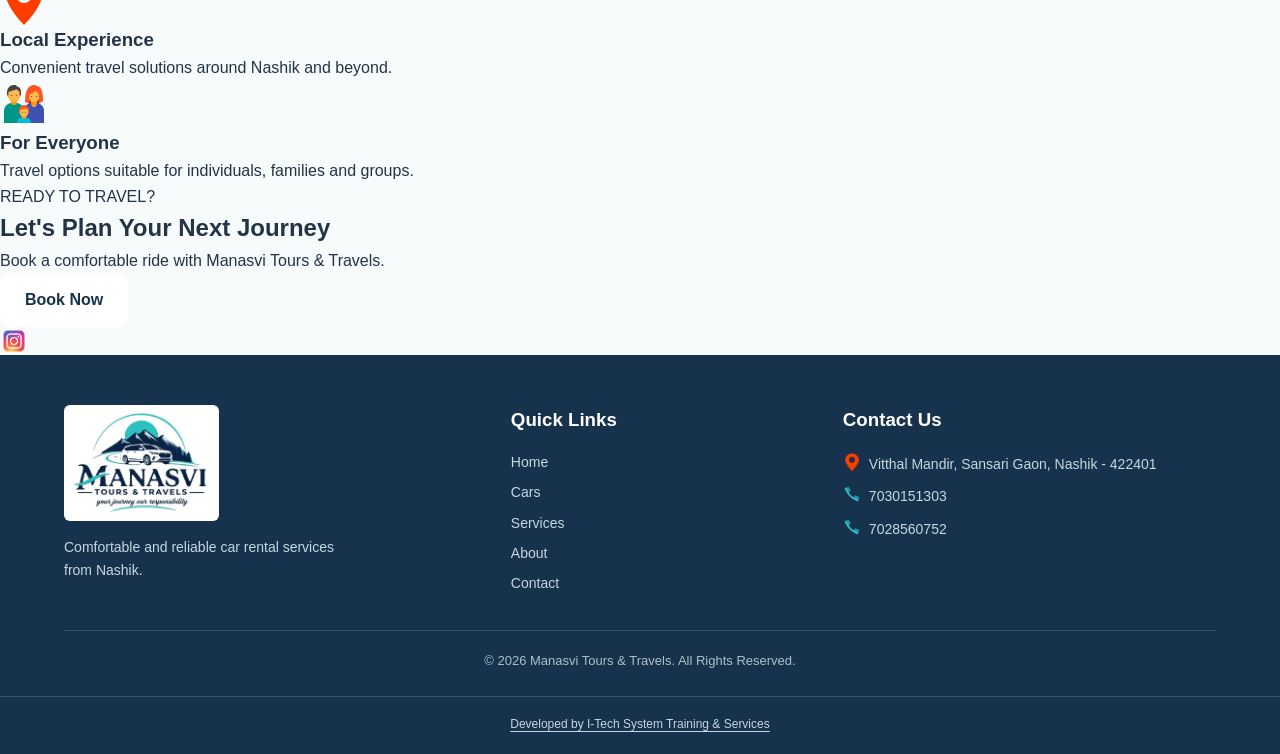
<file: services.html>
<!DOCTYPE html>
<html lang="en">


<!-- SEO Title -->
<title>Taxi & Travel Services in Nashik | Manasvi Tours</title>

<!-- SEO Description -->
<meta name="description"
    content="Explore taxi and travel services by Manasvi Tours & Travels in Nashik. Book cars for local travel, sightseeing, family trips and outstation journeys.">

<!-- Search Engine Indexing -->
<meta name="robots" content="index, follow">

<!-- Canonical URL -->
<link rel="canonical"
    href="https://manasvitravels.in/services.html">

<!-- Open Graph -->
<meta property="og:type" content="website">
<meta property="og:title"
    content="Taxi & Travel Services in Nashik | Manasvi Tours">
<meta property="og:description"
    content="Discover local taxi, sightseeing and outstation travel services from Nashik.">
<meta property="og:url"
    content="https://manasvitravels.in/Pages/services.html">
<meta property="og:site_name" content="Manasvi Tours & Travels">
<meta property="og:image"
    content="https://manasvitravels.in/Images/NavBar%20logo.png">


<!-- Twitter / X -->
<meta name="twitter:card" content="summary_large_image">
<meta name="twitter:title"
      content="Cars for Rent in Nashik | Manasvi Tours & Travels">
<meta name="twitter:description"
      content="Find cars for local and outstation travel from Nashik.">
<meta name="twitter:image"
      content="https://manasvitravels.in/Images/NavBar%20logo.png">

<!-- Instagram -->
<link rel="me"
      href="https://www.instagram.com/manasvi_travels70/">

<!-- Favicon -->
<link rel="icon" type="image/png" href="/Images/favicon.png">

<!-- CSS -->
<link rel="stylesheet" href="/Css/style.css">
<link rel="stylesheet" href="/Css/responsive.css">


<body>

    <header class="navbar">

        <a href="index.html" class="logo">
            <img src="/Images/NavBar logo.png" alt="Manasvi Tours & Travels">
        </a>

        <button class="menu-toggle" type="button" aria-label="Toggle navigation" aria-expanded="false">
            <span></span>
            <span></span>
            <span></span>
        </button>

        <nav>
            <a href="index.html">Home</a>
            <a href="cars.html">Cars</a>
            <a href="services.html" class="active">Services</a>
            <a href="about.html">About</a>
            <a href="contact.html">Contact</a>
            <a href="booking.html" class="book-btn " data-booking-name="a Manasvi Tours & Travels booking">Book Now</a>
        </nav>

    </header>


    <section class="service-hero">

        <div class="service-hero-content">

            <p class="hero-label">
                <img src="/Images/Icons8/road.png" alt="">
                OUR SERVICES
            </p>

            <h1>Travel Made <span>Simple.</span></h1>

            <p class="hero-text">
                Reliable, comfortable and convenient travel solutions
                for every journey.
            </p>

            <a href="booking.html" class="service-hero-btn " data-booking-name="a Manasvi Tours & Travels journey">
                Book Your Journey
            </a>

        </div>

    </section>


    <section class="service-main">

        <div class="service-heading">

            <p>WHAT WE OFFER</p>

            <h2>Our Travel Services</h2>

            <span>
                Everything you need for a comfortable and stress-free journey.
            </span>

        </div>


        <div class="service-grid">

            <div class="service-card">

                <div class="service-icon">
                    <img src="/Images/Icons8/car.png" alt="Car Rental">
                </div>

                <h3>Car Rental</h3>

                <p>
                    Choose from comfortable and well-maintained cars
                    for your personal travel needs.
                </p>

                <a href="booking.html" class="secondary-btn" data-booking-name="Car Rental service">Book Now →</a>

            </div>


            <div class="service-card">

                <div class="service-icon">
                    <img src="/Images/Icons8/road.png" alt="Outstation Travel">
                </div>

                <h3>Outstation Travel</h3>

                <p>
                    Comfortable and reliable transportation for
                    long-distance journeys.
                </p>

                <a href="booking.html" class="secondary-btn" data-booking-name="Outstation Travel service">Plan Your
                    Trip →</a>

            </div>


            <div class="service-card">

                <div class="service-icon">
                    <img src="/Images/Icons8/location icon.png" alt="Local Travel">
                </div>

                <h3>Local Travel</h3>

                <p>
                    Convenient car rental services for travelling
                    anywhere within Nashik.
                </p>

                <a href="booking.html" class="secondary-btn" data-booking-name="Local Travel service">Book Now →</a>

            </div>


            <div class="service-card">

                <div class="service-icon">
                    <img src="/Images/Icons8/aeroplane.png" alt="Airport Transfer">
                </div>

                <h3>Airport Transfer</h3>

                <p>
                    Hassle-free pickup and drop services for
                    comfortable airport travel.
                </p>

                <a href="booking.html" class="secondary-btn" data-booking-name="Airport Transfer service">Book Transfer
                    →</a>

            </div>


            <div class="service-card">

                <div class="service-icon">
                    <img src="/Images/Icons8/Tour.png" alt="Tour Travel">
                </div>

                <h3>Tour Travel</h3>

                <p>
                    Enjoy convenient transportation for sightseeing,
                    holidays and memorable trips.
                </p>

                <a href="booking.html" class="secondary-btn" data-booking-name="Tour Travel service">Explore Tours →</a>

            </div>


            <div class="service-card">

                <div class="service-icon">
                    <img src="/Images/Icons8/Family icon.png" alt="Family Travel">
                </div>

                <h3>Family & Group Travel</h3>

                <p>
                    Comfortable travel solutions for families,
                    friends and groups.
                </p>

                <a href="booking.html" class="secondary-btn" data-booking-name="Family and Group Travel service">Book
                    Now →</a>

            </div>

        </div>

    </section>


    <section class="service-benefits">

        <div class="benefit-heading">

            <p>WHY TRAVEL WITH US</p>

            <h2>Travel With Confidence</h2>

        </div>


        <div class="benefit-grid">

            <div class="benefit-card">

                <div class="benefit-icon">
                    <img src="/Images/Icons8/car.png" alt="">
                </div>

                <h3>Comfortable Cars</h3>

                <p>
                    Clean and comfortable vehicles for a pleasant journey.
                </p>

            </div>


            <div class="benefit-card">

                <div class="benefit-icon">
                    <img src="/Images/Icons8/phone icon.png" alt="">
                </div>

                <h3>Easy Booking</h3>

                <p>
                    Simple booking process with quick assistance.
                </p>

            </div>


            <div class="benefit-card">

                <div class="benefit-icon">
                    <img src="/Images/Icons8/location icon.png" alt="">
                </div>

                <h3>Local Experience</h3>

                <p>
                    Convenient travel solutions around Nashik and beyond.
                </p>

            </div>


            <div class="benefit-card">

                <div class="benefit-icon">
                    <img src="/Images/Icons8/Family icon.png" alt="">
                </div>

                <h3>For Everyone</h3>

                <p>
                    Travel options suitable for individuals, families and groups.
                </p>

            </div>

        </div>

    </section>


    <section class="service-cta">

        <div>

            <p>READY TO TRAVEL?</p>

            <h2>Let's Plan Your Next Journey</h2>

            <span>
                Book a comfortable ride with Manasvi Tours & Travels.
            </span>

            <br>

            <a href="booking.html" class="secondary-btn" data-booking-name="a Manasvi Tours & Travels journey">
                Book Now
            </a>

        </div>

    </section>


    <a href="https://wa.me/917030151303" target="_blank" class="whatsapp-btn">

        <img src="/Images/Icons8/Whatsapp icon.png" alt="WhatsApp">

    </a>

    <a href="https://www.instagram.com/manasvi_travels70?vrfl=MWUwMTBsY2VxaXRjcA%3D%3D" target="_blank"
        rel="noopener noreferrer" aria-label="Visit our Instagram page">
        <img src="/Images/Icons8/instagram icon.png" alt="Instagram" width="28" height="28">
    </a>



    <footer>

        <div class="footer-content">

            <div class="footer-about">

                <img src="/Images/NavBar logo.png" alt="Manasvi Tours & Travels">

                <p>
                    Comfortable and reliable car rental services from Nashik.
                </p>

            </div>


            <div class="footer-links">

                <h3>Quick Links</h3>

                <a href="/index.html">Home</a>
                <a href="cars.html">Cars</a>
                <a href="services.html">Services</a>
                <a href="about.html">About</a>
                <a href="contact.html">Contact</a>

            </div>


            <div class="footer-contact">

                <h3>Contact Us</h3>

                <p>
                    <img src="/Images/Icons8/location icon.png" alt="">
                    Vitthal Mandir, Sansari Gaon, Nashik - 422401
                </p>

                <p>
                    <img src="/Images/Icons8/phone icon.png" alt="">
                    7030151303
                </p>

                <p>
                    <img src="/Images/Icons8/phone icon.png" alt="">
                    7028560752
                </p>

            </div>

        </div>


        <div class="copyright">

            © 2026 Manasvi Tours & Travels. All Rights Reserved.

        </div>

        <div class="developer-credit">
            <a href="https://itechnasik.com/" target="_blank" rel="noopener noreferrer">Developed by I-Tech System
                Training &amp; Services</a>
        </div>

    </footer>

    <script src="/Js/script.js"></script>

</body>

</html>
</file>
<file: Css/style.css>
* {
    margin: 0;
    padding: 0;
    box-sizing: border-box;
}

html {
    scroll-behavior: smooth;
}

body {
    font-family: Arial, Helvetica, sans-serif;
    background: #f7fbfc;
    color: #243447;
    line-height: 1.6;
}

img {
    max-width: 100%;
    display: block;
}

a {
    text-decoration: none;
    color: inherit;
}

.navbar {
    width: 100%;
    min-height: 78px;
    padding: 0 5%;
    background: #ffffff;
    display: flex;
    align-items: center;
    justify-content: space-between;
    gap: 25px;
    position: sticky;
    top: 0;
    z-index: 1000;
    box-shadow: 0 3px 18px rgba(15, 50, 70, 0.08);
}

.logo img {
    width: 150px;
    height: auto;
}

.navbar nav {
    display: flex;
    align-items: center;
    gap: 28px;
}

.navbar nav a {
    color: #17324d;
    font-size: 15px;
    font-weight: 600;
    transition: 0.3s;
}

.navbar nav a:hover,
.navbar nav a.active {
    color: #0d9488;
}

.book-btn {
    background: #0d9488;
    color: #ffffff;
    padding: 11px 21px;
    border-radius: 8px;
    font-size: 14px;
    font-weight: 700;
    transition: 0.3s;
}

.book-btn:hover {
    background: #087f75;
    transform: translateY(-2px);
}

.hero {
    min-height: 610px;
    background:
        linear-gradient(
            rgba(8, 38, 58, 0.58),
            rgba(8, 38, 58, 0.65)
        ),
        url("/Images/bg\ image\ index.jpeg");
    background-size: cover;
    background-position: center;
    display: flex;
    align-items: center;
}

.hero-content {
    width: 90%;
    max-width: 1200px;
    margin: auto;
    padding: 80px 0;
    color: #ffffff;
}

.small-title {
    display: flex;
    align-items: center;
    gap: 9px;
    color: #b9fff6;
    font-size: 15px;
    font-weight: 700;
    margin-bottom: 18px;
}

.small-title img {
    width: 20px;
    height: 20px;
}

.hero h1 {
    max-width: 750px;
    font-size: clamp(42px, 6vw, 70px);
    line-height: 1.08;
    margin-bottom: 22px;
}

.hero h1 span {
    color: #8de4dc;
}

.hero-description {
    max-width: 650px;
    color: #e6f2f4;
    font-size: 18px;
    margin-bottom: 32px;
}

.hero-buttons {
    display: flex;
    gap: 15px;
    flex-wrap: wrap;
}

.primary-btn,
.secondary-btn {
    display: inline-block;
    padding: 14px 25px;
    border-radius: 9px;
    font-weight: 700;
    transition: 0.3s;
}

.primary-btn {
    background: #0d9488;
    color: #ffffff;
}

.primary-btn:hover {
    background: #087f75;
    transform: translateY(-2px);
}

.secondary-btn {
    background: #ffffff;
    color: #17324d;
}

.secondary-btn:hover {
    background: #e8f8f6;
}

.quick-features {
    width: 90%;
    max-width: 1100px;
    margin: -45px auto 0;
    position: relative;
    z-index: 5;
    background: #ffffff;
    padding: 25px;
    border-radius: 17px;
    display: grid;
    grid-template-columns: repeat(4, 1fr);
    gap: 20px;
    box-shadow: 0 12px 35px rgba(15, 50, 70, 0.12);
}

.quick-feature {
    display: flex;
    align-items: center;
    gap: 13px;
}

.quick-feature > span {
    width: 46px;
    height: 46px;
    flex-shrink: 0;
    display: flex;
    align-items: center;
    justify-content: center;
    background: #e5f7f5;
    border-radius: 10px;
}

.quick-feature > span img {
    width: 25px;
    height: 25px;
    object-fit: contain;
}

.quick-feature h3 {
    color: #17324d;
    font-size: 15px;
    margin-bottom: 2px;
}

.quick-feature p {
    color: #718096;
    font-size: 13px;
}

.booking-box-section {
    padding: 70px 0 30px;
}

.booking-box {
    width: 90%;
    max-width: 1100px;
    margin: auto;
    padding: 32px;
    background: #ffffff;
    border: 1px solid #e2edef;
    border-radius: 18px;
    box-shadow: 0 10px 35px rgba(15, 50, 70, 0.09);
}

.booking-heading {
    margin-bottom: 25px;
}

.booking-heading p,
.section-title > p {
    color: #0d9488;
    font-size: 13px;
    font-weight: 700;
    letter-spacing: 1px;
}

.booking-heading h2 {
    color: #17324d;
    font-size: 30px;
    margin-top: 5px;
}

.booking-fields {
    display: grid;
    grid-template-columns: repeat(3, 1fr) auto;
    gap: 15px;
    align-items: end;
}

.booking-field {
    min-height: 65px;
    display: flex;
    align-items: center;
    gap: 12px;
    padding: 10px 14px;
    background: #fbfefe;
    border: 1px solid #d9e7e9;
    border-radius: 10px;
}

.booking-field > span {
    width: 32px;
    height: 32px;
    flex-shrink: 0;
    display: flex;
    align-items: center;
    justify-content: center;
    background: #e5f7f5;
    border-radius: 7px;
}

.booking-field > span img {
    width: 18px;
    height: 18px;
    object-fit: contain;
}

.booking-field label {
    display: block;
    color: #506477;
    font-size: 12px;
    font-weight: 600;
}

.booking-field input {
    width: 100%;
    border: none;
    outline: none;
    background: transparent;
    color: #17324d;
    font-size: 14px;
    margin-top: 2px;
}

.search-btn {
    height: 65px;
    padding: 0 23px;
    background: #0d9488;
    color: #ffffff;
    border-radius: 10px;
    display: flex;
    align-items: center;
    justify-content: center;
    font-weight: 700;
    white-space: nowrap;
    transition: 0.3s;
}

.search-btn:hover {
    background: #087f75;
}

.services-home,
.cars-section,
.why-us,
.nashik-section {
    width: 90%;
    max-width: 1200px;
    margin: auto;
    padding: 80px 0;
}

.section-title {
    text-align: center;
    margin-bottom: 42px;
}

.section-title h2 {
    color: #17324d;
    font-size: 36px;
    margin: 6px 0 10px;
}

.section-title > span {
    color: #718096;
    font-size: 15px;
}

.service-home-container {
    display: grid;
    grid-template-columns: repeat(4, 1fr);
    gap: 22px;
}

.service-home-card {
    padding: 28px 22px;
    background: #ffffff;
    border: 1px solid #e2edef;
    border-radius: 16px;
    box-shadow: 0 7px 25px rgba(15, 50, 70, 0.06);
    transition: 0.3s;
}

.service-home-card:hover {
    transform: translateY(-6px);
    box-shadow: 0 15px 35px rgba(15, 50, 70, 0.12);
}

.service-home-icon {
    width: 56px;
    height: 56px;
    margin-bottom: 18px;
    background: #e5f7f5;
    border-radius: 12px;
    display: flex;
    align-items: center;
    justify-content: center;
}

.service-home-icon img {
    width: 30px;
    height: 30px;
    object-fit: contain;
}

.service-home-card h3 {
    color: #17324d;
    font-size: 19px;
    margin-bottom: 8px;
}

.service-home-card p {
    color: #718096;
    font-size: 14px;
    margin-bottom: 16px;
}

.service-home-card a,
.car-info a,
.destination-card a {
    color: #0d9488;
    font-size: 14px;
    font-weight: 700;
}

.service-home-card a:hover,
.car-info a:hover,
.destination-card a:hover {
    color: #087f75;
}

.car-container {
    display: grid;
    grid-template-columns: repeat(4, 1fr);
    gap: 20px;
}

.car-card {
    background: #ffffff;
    border: 1px solid #e2edef;
    border-radius: 18px;
    overflow: hidden;
    box-shadow: 0 8px 30px rgba(15, 50, 70, 0.08);
    transition: 0.3s;
}

.car-card:hover {
    transform: translateY(-6px);
    box-shadow: 0 15px 38px rgba(15, 50, 70, 0.13);
}

.car-image {
    position: relative;
    overflow: hidden;
}

.car-image img {
    width: 100%;
    height: 280px;
    object-fit: cover;
    transition: 0.4s;
}

.car-card:hover .car-image img {
    transform: scale(1.04);
}

.car-badge {
    position: absolute;
    top: 15px;
    left: 15px;
    background: #0d9488;
    color: #ffffff;
    padding: 7px 12px;
    border-radius: 6px;
    font-size: 12px;
    font-weight: 700;
}

.car-info {
    padding: 25px;
}

.car-info h3 {
    color: #17324d;
    font-size: 23px;
    margin-bottom: 8px;
}

.car-info p {
    color: #718096;
    font-size: 14px;
    margin-bottom: 18px;
}

.view-all-cars {
    text-align: center;
    margin-top: 32px;
}

.view-all-cars a {
    display: inline-block;
    padding: 12px 23px;
    border: 1px solid #0d9488;
    border-radius: 8px;
    color: #0d9488;
    font-weight: 700;
    transition: 0.3s;
}

.view-all-cars a:hover {
    background: #0d9488;
    color: #ffffff;
}

.features {
    display: grid;
    grid-template-columns: repeat(4, 1fr);
    gap: 22px;
}

.feature {
    text-align: center;
    background: #ffffff;
    border: 1px solid #e2edef;
    border-radius: 16px;
    padding: 28px 20px;
    transition: 0.3s;
}

.feature:hover {
    transform: translateY(-5px);
}

.feature-icon {
    width: 55px;
    height: 55px;
    margin: 0 auto 16px;
    background: #e5f7f5;
    border-radius: 12px;
    display: flex;
    align-items: center;
    justify-content: center;
}

.feature-icon img {
    width: 29px;
    height: 29px;
    object-fit: contain;
}

.feature h3 {
    color: #17324d;
    font-size: 18px;
    margin-bottom: 8px;
}

.feature p {
    color: #718096;
    font-size: 14px;
}

.nashik-section {
    padding-top: 50px;
}

.destination-container {
    display: grid;
    grid-template-columns: repeat(3, 1fr);
    gap: 25px;
}

.destination-card {
    background: #ffffff;
    border: 1px solid #e2edef;
    border-radius: 18px;
    overflow: hidden;
    box-shadow: 0 8px 28px rgba(15, 50, 70, 0.08);
    transition: 0.35s ease;
}

.destination-card:hover {
    transform: translateY(-7px);
    box-shadow: 0 16px 38px rgba(15, 50, 70, 0.14);
}

.destination-card img {
    width: 100%;
    height: 220px;
    object-fit: cover;
    transition: 0.4s ease;
}

.destination-card:hover img {
    transform: scale(1.05);
}

.destination-card h3 {
    color: #17324d;
    font-size: 20px;
    margin: 0;
    padding: 20px 20px 7px;
}

.destination-card p {
    color: #718096;
    font-size: 14px;
    line-height: 1.6;
    margin: 0;
    padding: 0 20px 15px;
    min-height: 62px;
}

.destination-card a {
    display: inline-block;
    margin: 0 20px 20px;
    color: #0d9488;
    font-size: 14px;
    font-weight: 700;
    transition: 0.3s ease;
}

.destination-card a:hover {
    color: #087f75;
    transform: translateX(4px);
}

.cta {
    width: 90%;
    max-width: 1100px;
    margin: 20px auto 80px;
    padding: 48px 30px;
    background: #e8f8f6;
    border: 1px solid #ccefeb;
    border-radius: 20px;
    text-align: center;
}

.cta p {
    color: #0d9488;
    font-size: 13px;
    font-weight: 700;
    letter-spacing: 1px;
}

.cta h2 {
    color: #17324d;
    font-size: 34px;
    margin: 7px 0 10px;
}

.cta span {
    display: block;
    color: #607587;
    margin-bottom: 23px;
}

.cta > a {
    display: inline-block;
    background: #0d9488;
    color: #ffffff;
    padding: 13px 25px;
    border-radius: 9px;
    font-weight: 700;
    transition: 0.3s;
}

.cta > a:hover {
    background: #087f75;
}

footer {
    background: #17324d;
    color: #ffffff;
    padding: 50px 0 20px;
}

.footer-content {
    width: 90%;
    max-width: 1200px;
    margin: auto;
    display: grid;
    grid-template-columns: 1.4fr 1fr 1.3fr;
    gap: 45px;
}

.footer-about img {
    width: 155px;
    margin-bottom: 15px;
    background: #ffffff;
    padding: 5px;
    border-radius: 6px;
}

.footer-about p {
    max-width: 300px;
    color: #c7d6df;
    font-size: 14px;
}

.footer-links {
    display: flex;
    flex-direction: column;
    gap: 8px;
}

.footer-links h3,
.footer-contact h3 {
    margin-bottom: 8px;
}

.footer-links a,
.footer-contact p {
    color: #c7d6df;
    font-size: 14px;
    transition: 0.3s;
}

.footer-links a:hover {
    color: #79ddd4;
}

.footer-contact {
    display: flex;
    flex-direction: column;
    gap: 10px;
}

.footer-contact p {
    display: flex;
    align-items: center;
    gap: 9px;
}

.footer-contact p img {
    width: 18px;
    height: 18px;
    object-fit: contain;
}

.copyright {
    width: 90%;
    max-width: 1200px;
    margin: 35px auto 0;
    padding-top: 20px;
    border-top: 1px solid rgba(255,255,255,0.15);
    text-align: center;
    color: #aebfc9;
    font-size: 13px;
}

.whatsapp-btn {
    position: fixed;
    right: 22px;
    bottom: 22px;
    width: 56px;
    height: 56px;
    
    border-radius: 50%;
    display: flex;
    align-items: center;
    justify-content: center;
    box-shadow: 0 6px 20px rgba(0,0,0,0.20);
    z-index: 999;
    transition: 0.3s;
}

.whatsapp-btn img {
    width: 31px;
    height: 31px;
}

.whatsapp-btn:hover {
    transform: scale(1.08);
}


.instagram-float {
    position: fixed;
    bottom: 100px;
    right: 20px;
    width: 60px;
    height: 50px;
    background: none;
    border-radius: 50%;
    display: flex;
    align-items: center;
    justify-content: center;
    box-shadow: 0 4px 12px rgba(0, 0, 0, 0.2);
    z-index: 9999;
    transition: transform 0.3s ease;
}

.instagram-float img {
    width: 30px;
    height: 30px;
    object-fit: contain;
}

.instagram-float:hover {
    transform: scale(1.1);
}
</file>
<file: Css/responsive.css>
.menu-toggle {
    display: none;
    width: 42px;
    height: 42px;
    padding: 9px;
    border: 1px solid #d9e7e9;
    border-radius: 8px;
    background: #ffffff;
    cursor: pointer;
}

.menu-toggle span {
    display: block;
    width: 22px;
    height: 2px;
    margin: 4px auto;
    background: #17324d;
    transition: transform 0.3s, opacity 0.3s;
}

.navbar.nav-open .menu-toggle span:nth-child(1) {
    transform: translateY(6px) rotate(45deg);
}

.navbar.nav-open .menu-toggle span:nth-child(2) {
    opacity: 0;
}

.navbar.nav-open .menu-toggle span:nth-child(3) {
    transform: translateY(-6px) rotate(-45deg);
}

.footer-contact p {
    display: flex;
    align-items: flex-start;
    gap: 8px;
}

.footer-contact p img {
    width: 18px;
    height: 18px;
    object-fit: contain;
    flex-shrink: 0;
}

.developer-credit {
    margin-top: 24px;
    padding-top: 18px;
    border-top: 1px solid rgba(199, 214, 223, 0.2);
    text-align: center;
    color: #c7d6df;
    font-size: 12px;
}

.developer-credit a {
    color: inherit;
    text-decoration: underline;
    text-underline-offset: 3px;
}

.service-home-card,
.car-card,
.feature,
.destination-card,
.mission-card,
.step-card,
.service-card,
.benefit-card,
.quick-card {
    min-width: 0;
}

@media (max-width: 1200px) {
    .navbar {
        padding-left: 4%;
        padding-right: 4%;
    }

    .navbar nav {
        gap: 18px;
    }

    .quick-features,
    .booking-box,
    .services-home,
    .cars-section,
    .why-us,
    .nashik-section,
    .footer-content {
        width: 92%;
    }

    .service-home-container,
    .car-container,
    .features {
        grid-template-columns: repeat(2, minmax(0, 1fr));
    }
}

@media (max-width: 992px) {
    .navbar nav {
        gap: 14px;
    }

    .navbar nav a {
        font-size: 14px;
    }

    .booking-fields {
        grid-template-columns: repeat(2, minmax(0, 1fr));
    }

    .footer-content {
        grid-template-columns: repeat(2, minmax(0, 1fr));
        gap: 30px;
    }

    .footer-about {
        grid-column: 1 / -1;
    }

    .mission-grid,
    .steps-grid,
    .service-grid,
    .benefit-grid,
    .quick-contact-grid {
        grid-template-columns: repeat(2, minmax(0, 1fr));
    }
}

@media (max-width: 768px) {
    .navbar {
        min-height: 70px;
        padding: 10px 4%;
        gap: 10px;
        flex-wrap: wrap;
    }

    .logo {
        margin-right: auto;
    }

    .logo img {
        width: 135px;
    }

    .menu-toggle {
        display: block;
        order: 2;
    }

    .navbar > .book-btn {
        display: none;
    }

    .navbar nav {
        display: flex;
        order: 4;
        flex-basis: 100%;
        width: 100%;
        max-height: 0;
        flex-direction: column;
        align-items: stretch;
        gap: 0;
        padding: 0;
        border-top: 1px solid transparent;
        opacity: 0;
        overflow: hidden;
        visibility: hidden;
        transform: translateY(-10px);
        transition: max-height 0.3s ease, opacity 0.3s ease, transform 0.3s ease, visibility 0.3s;
    }

    .navbar.nav-open nav {
        max-height: 420px;
        padding: 8px 0 4px;
        border-top-color: #e2edef;
        opacity: 1;
        visibility: visible;
        transform: translateY(0);
    }

    .navbar nav a {
        padding: 10px 4px;
        font-size: 15px;
    }

    .navbar nav .book-btn {
        display: block;
        margin: 6px 0 4px;
        text-align: center;
    }

    .hero {
        min-height: 520px;
    }

    .hero-content {
        width: 92%;
        padding: 65px 0;
    }

    .hero h1 {
        font-size: clamp(38px, 8vw, 56px);
    }

    .hero-description {
        font-size: 16px;
    }

    .quick-features {
        margin-top: -28px;
        padding: 20px;
        grid-template-columns: repeat(2, minmax(0, 1fr));
        gap: 18px 14px;
    }

    .booking-box-section {
        padding-top: 55px;
    }

    .booking-box {
        padding: 25px;
    }

    .services-home,
    .cars-section,
    .why-us,
    .nashik-section {
        padding-top: 60px;
        padding-bottom: 60px;
    }

    .about-intro,
    .about-why,
    .contact-container {
        grid-template-columns: 1fr;
        gap: 40px;
    }

    .about-intro,
    .about-why {
        padding-top: 65px;
        padding-bottom: 65px;
    }

    .about-image img {
        height: 360px;
    }

    .service-main,
    .service-benefits,
    .contact-section,
    .quick-contact,
    .mission-section,
    .about-steps {
        padding-top: 65px;
        padding-bottom: 65px;
    }
}

@media (max-width: 576px) {
    .hero {
        min-height: 480px;
    }

    .hero-content {
        padding: 55px 0;
    }

    .hero-buttons {
        flex-direction: column;
        align-items: stretch;
    }

    .primary-btn,
    .secondary-btn {
        width: 100%;
        text-align: center;
    }

    .quick-features,
    .service-home-container,
    .car-container,
    .features,
    .destination-container,
    .mission-grid,
    .steps-grid,
    .service-grid,
    .benefit-grid,
    .quick-contact-grid {
        grid-template-columns: repeat(2, minmax(0, 1fr));
        gap: 12px;
    }

    .quick-features {
        width: 92%;
        padding: 16px;
        gap: 16px 10px;
    }

    .quick-feature {
        gap: 8px;
        align-items: flex-start;
    }

    .quick-feature > span {
        width: 38px;
        height: 38px;
    }

    .quick-feature h3 {
        font-size: 13px;
        line-height: 1.3;
    }

    .quick-feature p {
        font-size: 11px;
        line-height: 1.35;
    }

    .booking-box {
        width: 92%;
        padding: 20px;
    }

    .booking-fields,
    .form-row {
        grid-template-columns: 1fr;
        gap: 12px;
    }

    .service-home-card,
    .feature,
    .mission-card,
    .step-card,
    .service-card,
    .benefit-card,
    .quick-card {
        padding: 16px 12px;
    }

    .service-home-card h3,
    .feature h3,
    .mission-card h3,
    .step-card h3,
    .service-card h3,
    .benefit-card h3,
    .quick-card h3 {
        font-size: 16px;
        overflow-wrap: anywhere;
    }

    .service-home-card p,
    .feature p,
    .mission-card p,
    .step-card p,
    .benefit-card p,
    .quick-card p {
        font-size: 13px;
    }

    .service-card p {
        min-height: 0;
        margin-bottom: 12px;
        font-size: 13px;
        line-height: 1.45;
        display: -webkit-box;
        -webkit-box-orient: vertical;
        -webkit-line-clamp: 3;
        overflow: hidden;
    }

    .car-image img,
    .car-card-image img {
        height: auto;
        aspect-ratio: 4 / 3;
        object-fit: cover;
    }

    .car-info,
    .car-card-content {
        padding: 14px;
    }

    .car-info h3,
    .car-card-content h3 {
        font-size: clamp(16px, 4vw, 19px);
        line-height: 1.25;
        overflow-wrap: anywhere;
    }

    .car-info p,
    .car-card-content p {
        display: -webkit-box;
        -webkit-box-orient: vertical;
        -webkit-line-clamp: 3;
        overflow: hidden;
        font-size: 13px;
        line-height: 1.45;
        margin-bottom: 12px;
    }

    .car-info a,
    .car-book-btn {
        display: block;
        font-size: 13px;
        line-height: 1.2;
        overflow-wrap: anywhere;
    }

    .destination-card img {
        height: auto;
        aspect-ratio: 4 / 3;
    }

    .destination-card h3 {
        font-size: 16px;
        padding: 14px 12px 5px;
        overflow-wrap: anywhere;
    }

    .destination-card p {
        min-height: 0;
        font-size: 13px;
        padding: 0 12px 10px;
    }

    .destination-card a {
        margin: 0 12px 14px;
        font-size: 13px;
    }

    .about-hero h1,
    .contact-hero h1,
    .service-hero h1,
    .page-hero h1 {
        font-size: clamp(31px, 9vw, 40px);
    }

    .about-content h2,
    .mission-heading h2,
    .steps-heading h2,
    .why-content h2,
    .service-heading h2,
    .benefit-heading h2,
    .contact-heading h2,
    .quick-heading h2,
    .contact-cta h2,
    .service-cta h2,
    .about-cta h2 {
        font-size: 28px;
    }

    .about-image img {
        height: 280px;
    }

    .contact-form-box {
        padding: 22px 18px;
    }

    .footer-content {
        width: 92%;
        grid-template-columns: 1fr;
        gap: 28px;
    }

    .footer-about {
        grid-column: auto;
    }

    .cta {
        width: 92%;
        margin-bottom: 55px;
        padding: 38px 18px;
    }
}

@media (max-width: 430px) {
    .menu-toggle {
        width: 40px;
        height: 40px;
    }

    .quick-feature > span {
        display: none;
    }

    .quick-feature h3 {
        font-size: 12px;
    }

    .quick-feature p {
        font-size: 10px;
    }

    .car-badge {
        top: 8px;
        left: 8px;
        padding: 5px 7px;
        font-size: 10px;
    }

    .whatsapp-btn {
        width: 50px;
        height: 50px;
        right: 16px;
        bottom: 16px;
    }

    .whatsapp-btn img {
        width: 25px;
        height: 25px;
    }
}

@media (max-width: 360px) {
    .logo img {
        width: 122px;
    }

    .quick-features,
    .booking-box,
    .services-home,
    .cars-section,
    .why-us,
    .nashik-section,
    .cta {
        width: 94%;
    }

    .quick-features,
    .service-home-container,
    .car-container,
    .features,
    .destination-container,
    .mission-grid,
    .steps-grid,
    .service-grid,
    .benefit-grid,
    .quick-contact-grid {
        gap: 10px;
    }

    .booking-box {
        padding: 16px;
    }
}

@media (max-width: 320px) {
    .logo img {
        width: 112px;
    }

    .menu-toggle {
        width: 38px;
        height: 38px;
        padding: 7px;
    }

    .hero h1 {
        font-size: 34px;
    }
}
</file>
